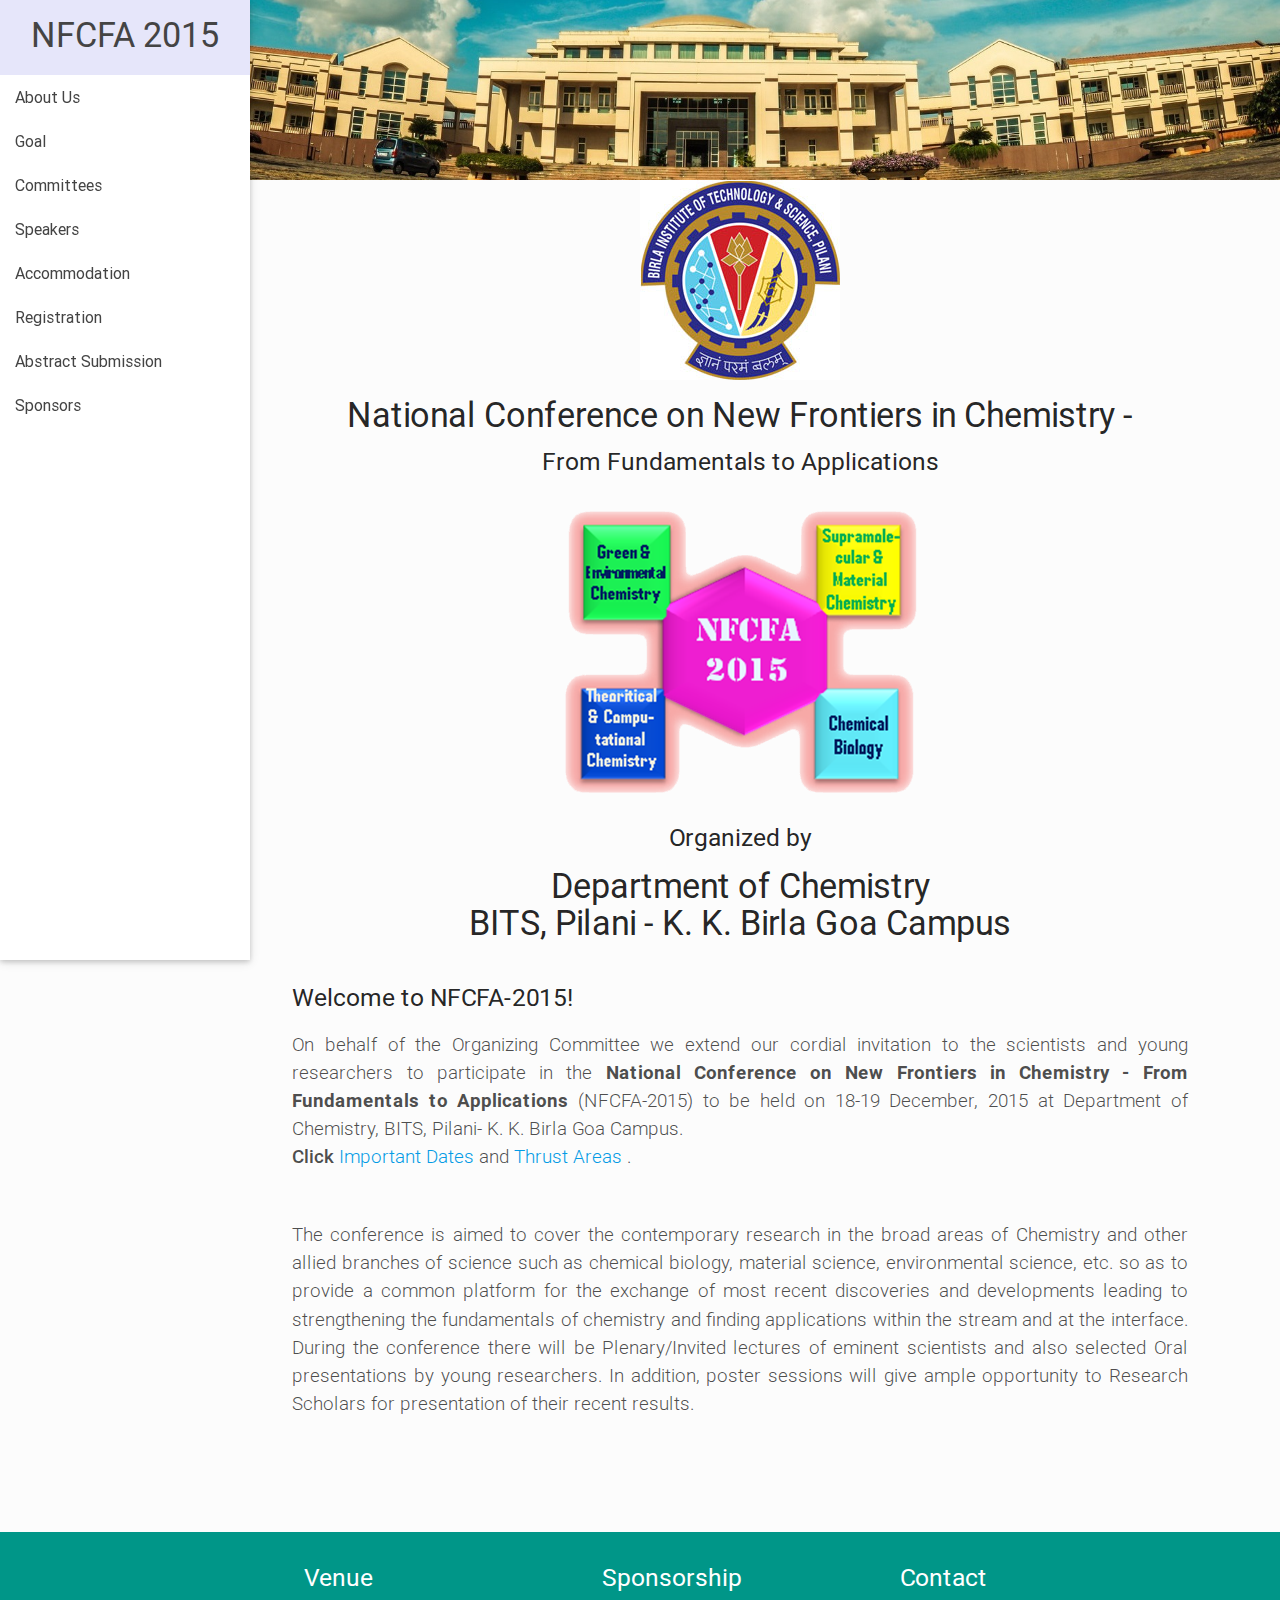
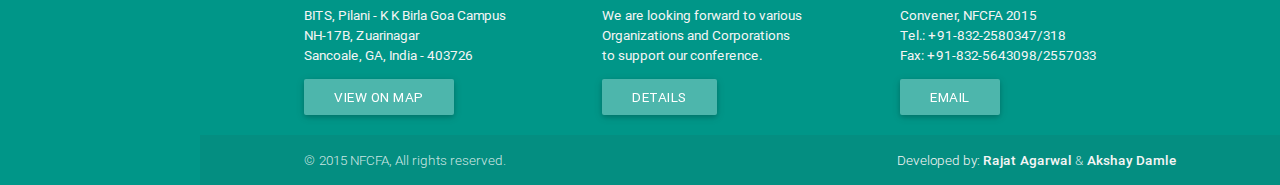
<file: index.html>
<html>
<head>
	<title>NFCFA 2015</title>
	<link type="text/css" rel="stylesheet" href="css/ghpages-materialize.css"  media="screen,projection"/>
	<meta name="viewport" content="width=device-width, initial-scale=1.0, maximum-scale=1.0, user-scalable=no"/>
	<link type="text/css" rel="stylesheet" href="css/style.css"/>
</head>

<body>
	<script type="text/javascript" src="js/jquery-2.1.1.min.js"></script>
	<script type="text/javascript" src="js/materialize.min.js"></script>
	<script type="text/javascript" src="code.js"></script>

<!-- 	<div class = "container"> -->

	<!-- <div class="slider fullscreen">
		
		<ul class="slides"> -->

			<!-- <li>
				<img src="assets/pic1s.jpg"> 
				<div class="caption center-align">
					<h4>National Conference on 	New Frontiers in Chemistry: <br>
					From Fundamentals to Applications</h4>
					<h5 class="light grey-text text-lighten-3">Department of Chemistry<br><br>BITS Pilani K K Birla Goa Campus</h5>
					<h5 class="light grey-text text-lighten-3">December 18-19, 2015</h5>
				</div>
			</li> -->
			<!-- <li> -->
				 <!-- random image -->
				<!-- <div class="caption center-align">
					<h4>National Conference on 	New Frontiers in Chemistry: <br>
					From Fundamentals to Applications</h4>
					<h5 class="light grey-text text-lighten-3">Department of Chemistry<br><br>BITS Pilani K K Birla Goa Campus</h5>
					<h5 class="light grey-text text-lighten-3">December 18-19, 2015</h5>
				</div> -->
			<!-- </li> -->
			<!-- <li>
				<img src="assets/panorama.jpg">
				<div class="caption center-align">
					<h4>National Conference on 	New Frontiers in Chemistry: <br>
					From Fundamentals to Applications</h4>
					<h5 class="light grey-text text-lighten-3">Department of Chemistry<br><br>BITS Pilani K K Birla Goa Campus</h5>
					<h5 class="light grey-text text-lighten-3">December 18-19, 2015</h5>
				</div>
			</li> -->
		<!-- </ul>
	</div> -->
	<div class="slider">
    <ul class="slides">
      <li>
        <img src="assets/index-panorama.jpg">
		<div class="caption"></div>
      </li>
    </ul>
	</div>

	<main>
		<div class="container">
		<div style="text-align: center">
		<img src="assets/bits-logo.jpg"  class="responsive-img"/>
		</div>
		<h4 style="text-align: center">National Conference on New Frontiers in Chemistry - </h4>
		 <h5 style="text-align: center">From Fundamentals to Applications <br></h5>
		 <div style="text-align: center">
		<img src="assets/NFCFA-logo.png" class="responsive-img" />
		</div>
		<h5 style="text-align: center">Organized by</h5>
		<h4 style="text-align: center">Department of Chemistry<br>BITS, Pilani - K. K. Birla Goa Campus</h4>


			<div class="row">
				<!-- <div class="col s12 m9" style="padding-right:2em"> -->
					<h5> <br>Welcome to NFCFA-2015!</h5>
					<p class="caption">
					On behalf of the Organizing Committee we extend our cordial invitation to the scientists and young researchers to participate in the <b>National Conference on New Frontiers in Chemistry - From Fundamentals to Applications</b> (NFCFA-2015) to be held on 18-19 December, 2015 at Department of Chemistry, BITS, Pilani- K. K. Birla Goa Campus. <br><strong>Click </strong> <a href="abstractSubmission.html#dates" target="_blank"> Important Dates </a> and <a href="goal.html#thrust" target="_blank">Thrust Areas </a>.
					</p>
				<!-- </div> -->
				<!-- <div class="col s12 m3">
					<img src="assets/NFCFA-logo.png" class="responsive-img" />
				</div> -->
			</div>
			<div class="row">
				<!-- <div class="col s12 m9" style="padding-right:2em" style="padding-right:2em"> -->
					<p class="caption">
					The conference is aimed to cover the contemporary research in the broad areas of Chemistry and other allied branches of science such as chemical 	biology, material science, environmental science, etc. so as to provide a common platform for the exchange of most recent discoveries and developments leading to strengthening the fundamentals of chemistry and finding applications within the stream and at the interface. During the conference there will be Plenary/Invited lectures of eminent scientists and also selected Oral presentations by young researchers. In addition, poster sessions will give ample opportunity to Research Scholars for presentation of their recent results.
					</p>
				<!-- </div> -->
				<!-- <div class="col s12 m3">
					<img src="assets/bits-logo.png" class="responsive-img" />
				</div> -->
			</div>
		</div>
	</main>
	<div class="container"><a href="#" data-activates="nav-mobile" class="button-collapse top-nav waves-effect waves-light circle"><i class="mdi-navigation-menu"></i></a></div>
	<ul id="nav-mobile" class="side-nav fixed">
		<div class="logo"><a id="logo-container" class="bold" href="#"><div class = "valign-wrapper"><h4 class = "valign" style="margin-left: auto; margin-right: auto;">NFCFA 2015</h4></div></a></div>
		<li><a class = "waves-effect waves-blue" href="about.html">About Us</a></li>
		<li><a class = "waves-effect waves-blue" href="goal.html">Goal</a></li>
		<li class="no-padding">
      		<ul class="collapsible collapsible-accordion">
				<li><a class="waves-effect waves-blue collapsible-header" style="margin-left: 0%; margin-right: 0%">Committees<i class="mdi-navigation-drop-down"></i></a>
          			<div class="collapsible-body">
            			<ul>
							<li><a class = "waves-effect waves-blue" href="committees.html">Advisory</a></li>
            				<li><a class = "waves-effect waves-blue" href="organizers.html">Organizers</a></li>
            			</ul>
          			</div>
				</li>
			</ul>
		</li>
		<li><a class = "waves-effect waves-blue" href="speakers.html">Speakers</a></li>
		<li><a class = "waves-effect waves-blue" href="accommodation.html">Accommodation</a></li>
		<li><a class = "waves-effect waves-blue" href="registration.html">Registration</a></li>
		<li><a class = "waves-effect waves-blue" href="abstractSubmission.html">Abstract Submission</a></li>
		<li><a class = "waves-effect waves-blue" href="sponsors.html">Sponsors</a></li>
		<!-- <li><a class = "waves-effect waves-blue" href="contact.html">Contact us</a></li> -->
	</ul>
	
	<br>
	<br>
	
	<footer class="page-footer teal">
		<div class="container">
			<div class="row">
				<div class="col l4 s12">
					<h5 class="white-text">Venue</h5>
					<p class="grey-text text-lighten-4">BITS, Pilani - K K Birla Goa Campus<br>NH-17B, Zuarinagar<br>Sancoale, GA, India - 403726</p>
					<a class="btn waves-effect waves-light teal lighten-2" target="_blank" href="https://www.google.com/maps/place/BITS+Pilani+K+K+Birla+Goa+Campus/@15.3835209,73.8407305,14z/data=!4m2!3m1!1s0x3bbfb8375851666d:0x4ad5683010110240">View on map</a>
				</div>
				<div class="col l4 s12">
				</div>
				<div class="col l4 s12">
					<h5 class="white-text">Sponsorship</h5>
					<p class="grey-text text-lighten-4">We are looking forward to various<br> Organizations and Corporations <br>to support our conference.</p>
					<a class="btn waves-effect waves-light teal lighten-2" target="_blank" href="assets/sponsorship plans.doc">Details</a>
				</div>
				<div class="col l4 s12">
					<h5 class="white-text">Contact</h5>
					<p class="grey-text text-lighten-4">Convener, NFCFA 2015 <br> 
					Tel.: +91-832-2580347/318 <br> 
					Fax: +91-832-5643098/2557033 
					</p>
					<a class="btn waves-effect waves-light teal lighten-2" target="_blank" href="mailto:nfcfa2015@gmail.com">Email</a>
				</div>
			</div>
		</div>
	</div>

		 
		<div class="footer-copyright">
			<div class="container">
				&copy; 2015 NFCFA, All rights reserved.
				<div class="right">
					<a class="grey-text text-lighten-4">Developed by: <a class="grey-text text-lighten-4" target = "_blank" href = "http://rajatagarwal.me"><strong>Rajat Agarwal</strong></a> & <a class="grey-text text-lighten-4" target = "_blank" href = "http://lnkd.in/btt2Vi2"><strong>Akshay Damle</strong></a></a>
				</div>
			</div>
		</div>
    </footer>

</body>
</html>
</file>
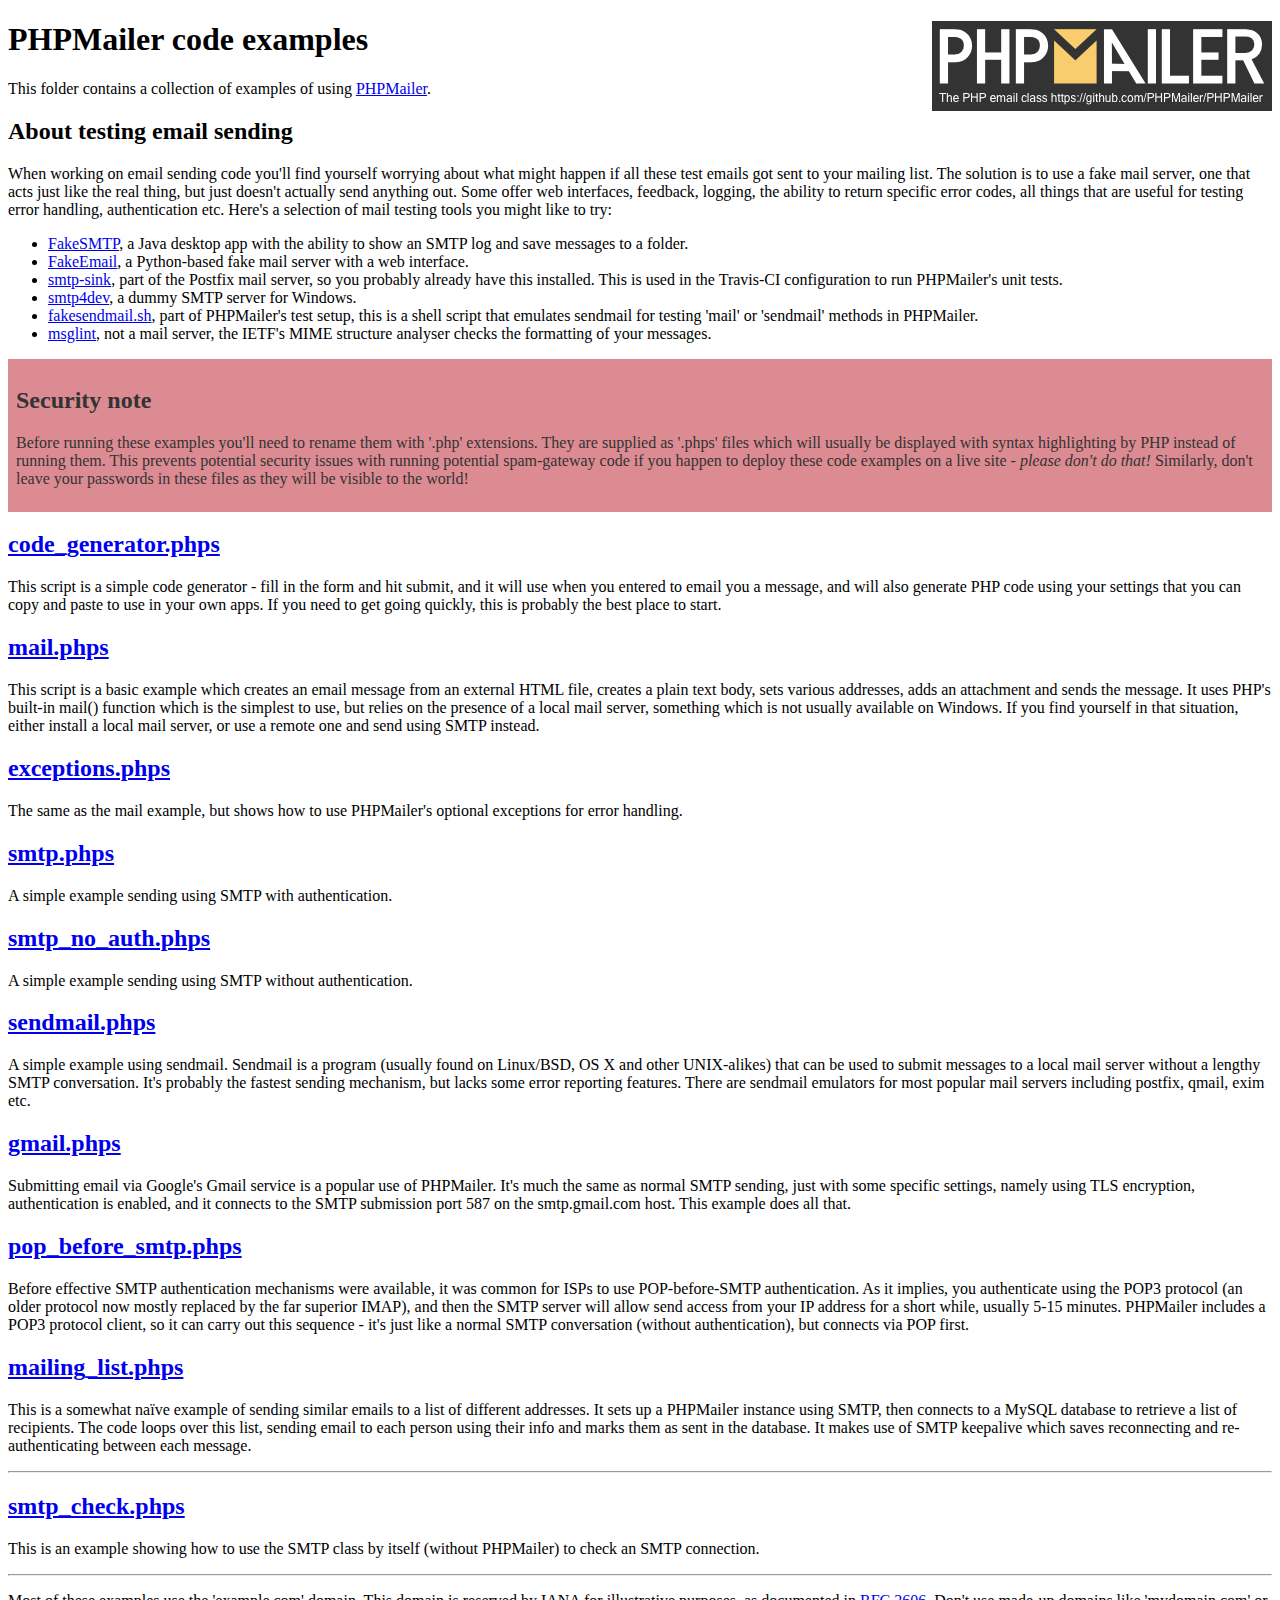
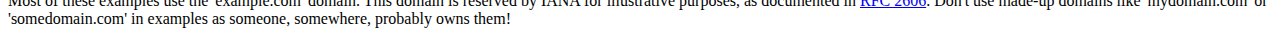
<file: PHPMailer-master/examples/index.html>
<!DOCTYPE html>
<html>
<head>
	<meta charset="UTF-8">
	<title>PHPMailer Examples</title>
</head>
<body>
<h1>PHPMailer code examples<a href="https://github.com/PHPMailer/PHPMailer"><img src="images/phpmailer.png" style="float:right; border:0;" alt="PHPMailer logo"></a></h1>
<p>This folder contains a collection of examples of using <a href="https://github.com/PHPMailer/PHPMailer">PHPMailer</a>.</p>
<h2>About testing email sending</h2>
<p>When working on email sending code you'll find yourself worrying about what might happen if all these test emails got sent to your mailing list. The solution is to use a fake mail server, one that acts just like the real thing, but just doesn't actually send anything out. Some offer web interfaces, feedback, logging, the ability to return specific error codes, all things that are useful for testing error handling, authentication etc. Here's a selection of mail testing tools you might like to try:</p>
<ul>
  <li><a href="https://github.com/Nilhcem/FakeSMTP">FakeSMTP</a>, a Java desktop app with the ability to show an SMTP log and save messages to a folder. </li>
  <li><a href="https://github.com/isotoma/FakeEmail">FakeEmail</a>, a Python-based fake mail server with a web interface.</li>
  <li><a href="http://www.postfix.org/smtp-sink.1.html">smtp-sink</a>, part of the Postfix mail server, so you probably already have this installed. This is used in the Travis-CI configuration to run PHPMailer's unit tests.</li>
  <li><a href="http://smtp4dev.codeplex.com">smtp4dev</a>, a dummy SMTP server for Windows.</li>
  <li><a href="https://github.com/PHPMailer/PHPMailer/blob/master/test/fakesendmail.sh">fakesendmail.sh</a>, part of PHPMailer's test setup, this is a shell script that emulates sendmail for testing 'mail' or 'sendmail' methods in PHPMailer.</li>
  <li><a href="http://tools.ietf.org/tools/msglint/">msglint</a>, not a mail server, the IETF's MIME structure analyser checks the formatting of your messages.</li>
</ul>
<div style="padding: 8px; color: #333333; background-color: #dc8b92">
<h2>Security note</h2>
<p>Before running these examples you'll need to rename them with '.php' extensions. They are supplied as '.phps' files which will usually be displayed with syntax highlighting by PHP instead of running them. This prevents potential security issues with running potential spam-gateway code if you happen to deploy these code examples on a live site - <em>please don't do that!</em> Similarly, don't leave your passwords in these files as they will be visible to the world!</p>
</div>
<h2><a href="code_generator.phps">code_generator.phps</a></h2>
<p>This script is a simple code generator - fill in the form and hit submit, and it will use when you entered to email you a message, and will also generate PHP code using your settings that you can copy and paste to use in your own apps. If you need to get going quickly, this is probably the best place to start.</p>
<h2><a href="mail.phps">mail.phps</a></h2>
<p>This script is a basic example which creates an email message from an external HTML file, creates a plain text body, sets various addresses, adds an attachment and sends the message. It uses PHP's built-in mail() function which is the simplest to use, but relies on the presence of a local mail server, something which is not usually available on Windows. If you find yourself in that situation, either install a local mail server, or use a remote one and send using SMTP instead.</p>
<h2><a href="exceptions.phps">exceptions.phps</a></h2>
<p>The same as the mail example, but shows how to use PHPMailer's optional exceptions for error handling.</p>
<h2><a href="smtp.phps">smtp.phps</a></h2>
<p>A simple example sending using SMTP with authentication.</p>
<h2><a href="smtp_no_auth.phps">smtp_no_auth.phps</a></h2>
<p>A simple example sending using SMTP without authentication.</p>
<h2><a href="sendmail.phps">sendmail.phps</a></h2>
<p>A simple example using sendmail. Sendmail is a program (usually found on Linux/BSD, OS X and other UNIX-alikes) that can be used to submit messages to a local mail server without a lengthy SMTP conversation. It's probably the fastest sending mechanism, but lacks some error reporting features. There are sendmail emulators for most popular mail servers including postfix, qmail, exim etc.</p>
<h2><a href="gmail.phps">gmail.phps</a></h2>
<p>Submitting email via Google's Gmail service is a popular use of PHPMailer. It's much the same as normal SMTP sending, just with some specific settings, namely using TLS encryption, authentication is enabled, and it connects to the SMTP submission port 587 on the smtp.gmail.com host. This example does all that.</p>
<h2><a href="pop_before_smtp.phps">pop_before_smtp.phps</a></h2>
<p>Before effective SMTP authentication mechanisms were available, it was common for ISPs to use POP-before-SMTP authentication. As it implies, you authenticate using the POP3 protocol (an older protocol now mostly replaced by the far superior IMAP), and then the SMTP server will allow send access from your IP address for a short while, usually 5-15 minutes. PHPMailer includes a POP3 protocol client, so it can carry out this sequence - it's just like a normal SMTP conversation (without authentication), but connects via POP first.</p>
<h2><a href="mailing_list.phps">mailing_list.phps</a></h2>
<p>This is a somewhat naïve example of sending similar emails to a list of different addresses. It sets up a PHPMailer instance using SMTP, then connects to a MySQL database to retrieve a list of recipients. The code loops over this list, sending email to each person using their info and marks them as sent in the database. It makes use of SMTP keepalive which saves reconnecting and re-authenticating between each message.</p>
<hr>
<h2><a href="smtp_check.phps">smtp_check.phps</a></h2>
<p>This is an example showing how to use the SMTP class by itself (without PHPMailer) to check an SMTP connection.</p>
<hr>
<p>Most of these examples use the 'example.com' domain. This domain is reserved by IANA for illustrative purposes, as documented in <a href="http://tools.ietf.org/html/rfc2606">RFC 2606</a>. Don't use made-up domains like 'mydomain.com' or 'somedomain.com' in examples as someone, somewhere, probably owns them!</p>
</body>
</html>
</file>
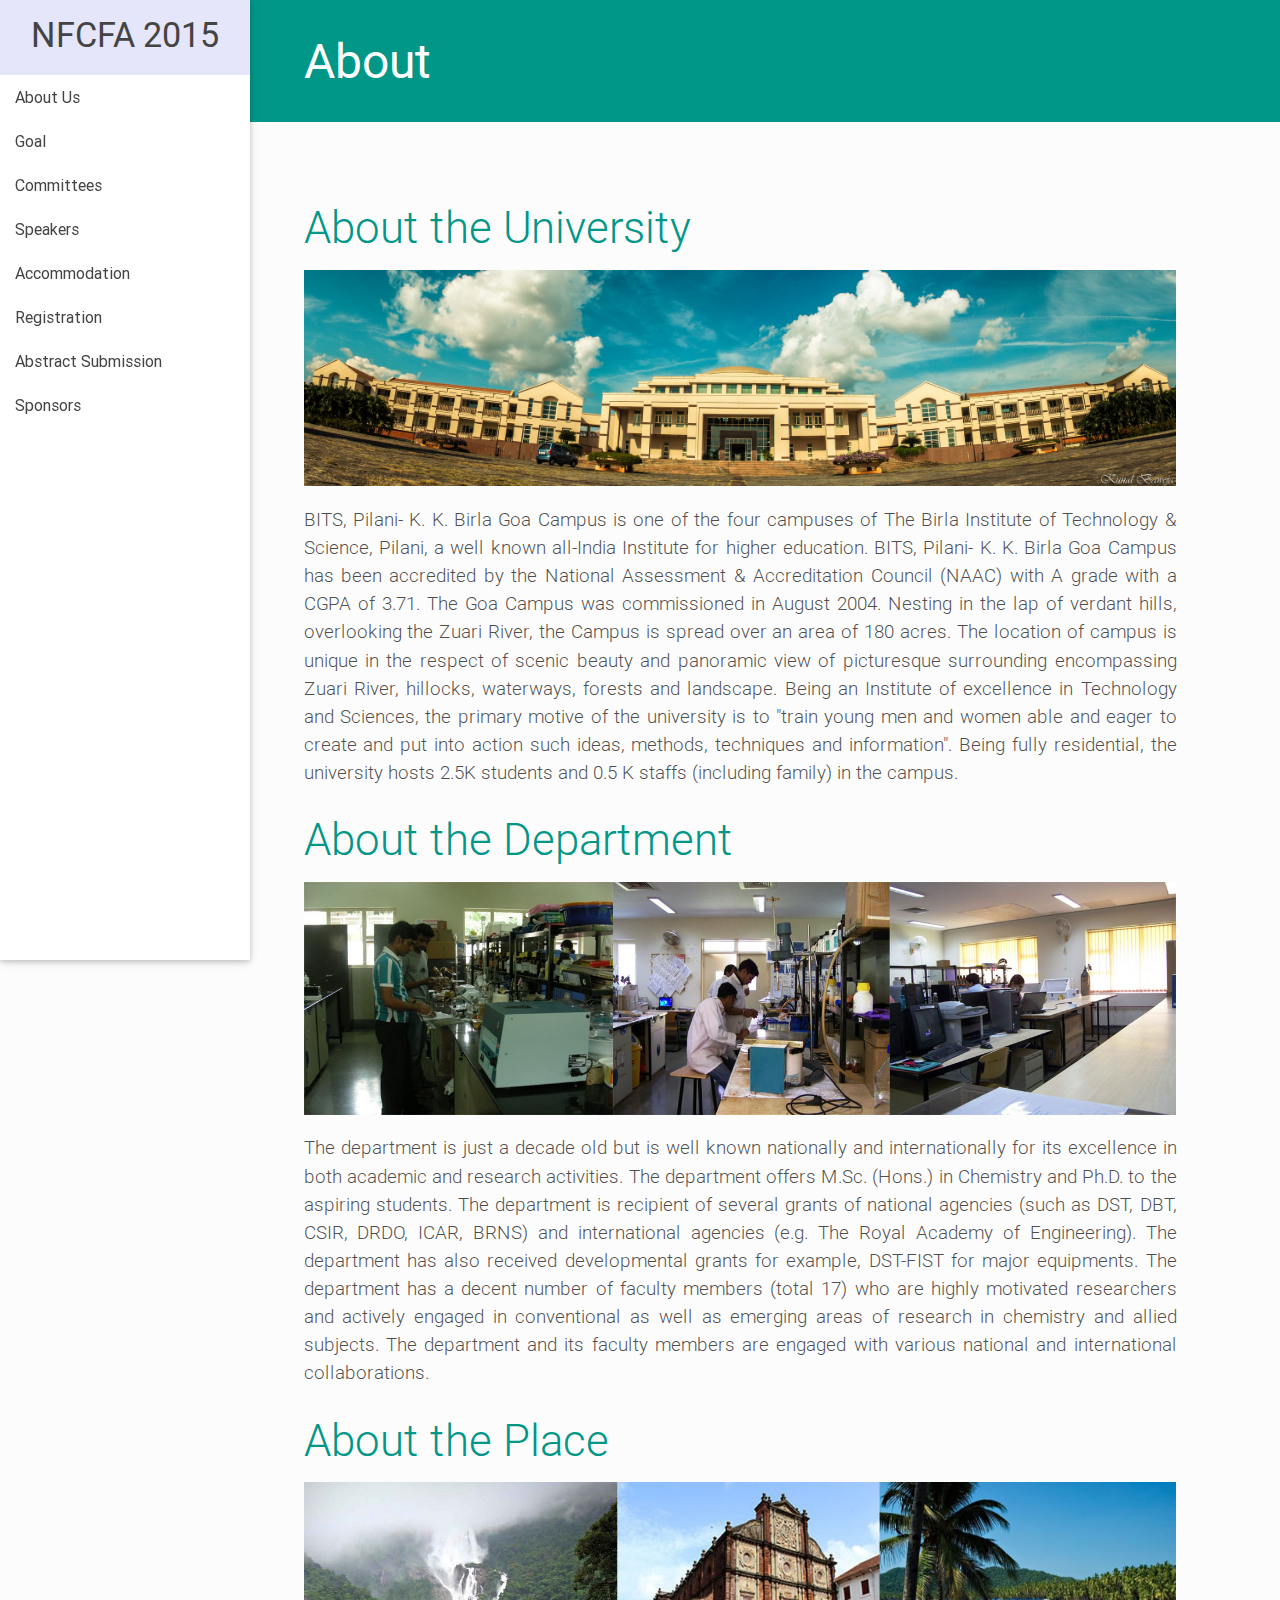
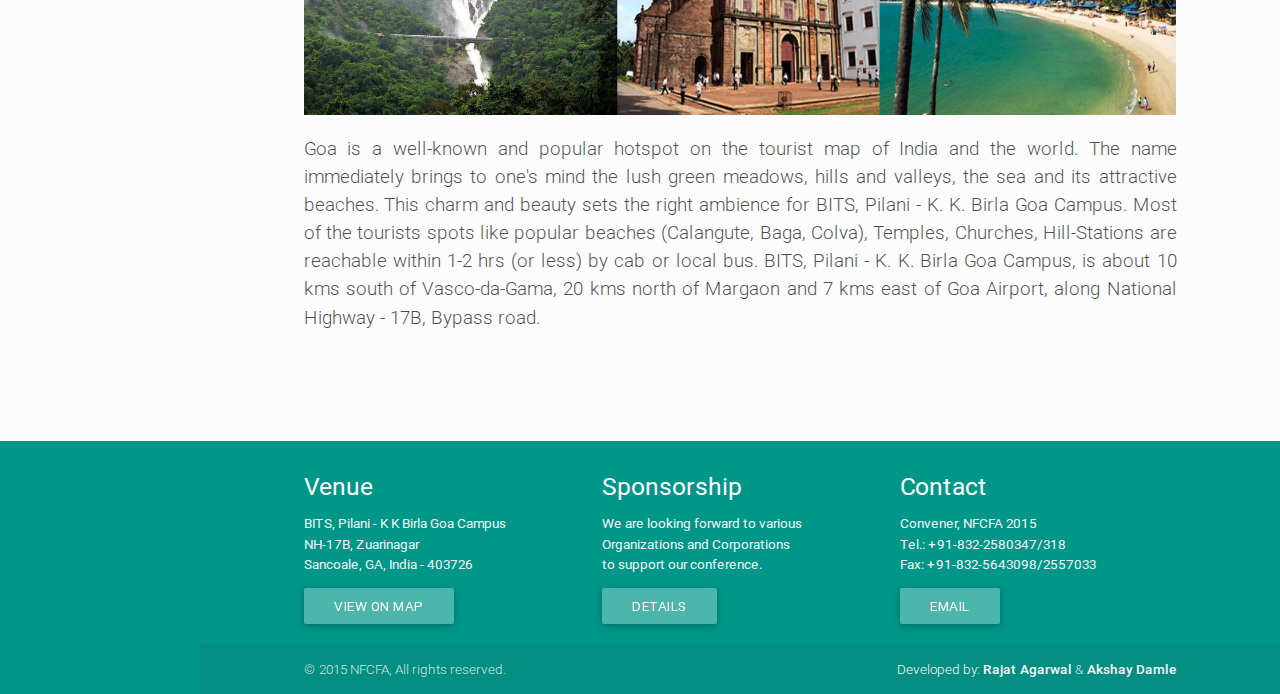
<file: about.html>
<html>
<head>
	<title>NFCFA 2015</title>
	<link type="text/css" rel="stylesheet" href="css/ghpages-materialize.css"  media="screen,projection"/>
	<meta name="viewport" content="width=device-width, initial-scale=1.0, maximum-scale=1.0, user-scalable=no"/>
	<link type="text/css" rel="stylesheet" href="css/style.css"/>
</head>

<body>
	<script type="text/javascript" src="js/jquery-2.1.1.min.js"></script>
	<script type="text/javascript" src="js/materialize.min.js"></script>
	<script type="text/javascript" src="code.js"></script>

	<header>
      <nav class="top-nav teal">
        <div class="container">
          <div class="lol nav-wrapper"><a class="page-title">About</a></div>
        </div>
      </nav>
	</header>
	
	<div class="container"><a href="#" data-activates="nav-mobile" class="button-collapse top-nav waves-effect waves-light circle"><i class="mdi-navigation-menu"></i></a></div>
	<ul id="nav-mobile" class="side-nav fixed">
		<div class="logo"><a id="logo-container" class="bold" href="index.html"><div class = "valign-wrapper"><h4 class = "valign" style="margin-left: auto; margin-right: auto;">NFCFA 2015</h4></div></a></div>
		<li><a class = "waves-effect waves-blue" href="about.html">About Us</a></li>
		<li><a class = "waves-effect waves-blue" href="goal.html">Goal</a></li>
		<li class="no-padding">
      		<ul class="collapsible collapsible-accordion">
				<li><a class="waves-effect waves-blue collapsible-header" style="margin-left: 0%; margin-right: 0%">Committees<i class="mdi-navigation-drop-down"></i></a>
          			<div class="collapsible-body">
            			<ul>
							<li><a class = "waves-effect waves-blue" href="committees.html">Advisory</a></li>
            				<li><a class = "waves-effect waves-blue" href="organizers.html">Organizers</a></li>
            			</ul>
          			</div>
				</li>
			</ul>
		</li>
		<li><a class = "waves-effect waves-blue" href="speakers.html">Speakers</a></li>
		<li><a class = "waves-effect waves-blue" href="accommodation.html">Accommodation</a></li>
		<li><a class = "waves-effect waves-blue" href="registration.html">Registration</a></li>
		<li><a class = "waves-effect waves-blue" href="abstractSubmission.html">Abstract Submission</a></li>
		<li><a class = "waves-effect waves-blue" href="sponsors.html">Sponsors</a></li>
		<!-- <li><a class = "waves-effect waves-blue" href="contact.html">Contact us</a></li> -->
	</ul>
	 
	<br>
	<br>
	
	<main>
		<div class="container">
			<div class="row">
				<div class="col s12">
					<div id="color-usage" class="section scrollspy">
						
						<h3 class="header teal-text">About the University</h3>
						
						<img class="responsive-img" src="assets/panorama_full.jpg">
						
						<p class="caption">
						BITS, Pilani- K. K. Birla Goa Campus is one of the four campuses of The Birla  Institute of Technology & Science, Pilani, a well known all-India Institute for higher  education. BITS, Pilani- K. K. Birla Goa Campus has been accredited by the National Assessment & Accreditation Council (NAAC) with A grade with a CGPA of  3.71. The Goa Campus was commissioned in August 2004. Nesting in the lap of verdant hills, overlooking the Zuari River, the Campus is spread over an area of 180 acres. The location of campus is unique in the respect of scenic beauty and  panoramic view of picturesque surrounding encompassing Zuari River, hillocks, waterways, forests and landscape. Being an Institute of excellence in Technology and Sciences, the primary motive of the university is to "train young men and women able and eager to create and put into action such ideas, methods, techniques and information". Being fully residential, the university hosts 2.5K students and 0.5 K staffs (including family) in the campus.
						</p>


						<h3 class="header teal-text">About the Department</h3>
						
						<img class="responsive-img" src="assets/test.jpg">
						
						<p class="caption">
						The department is just a decade old but is well known nationally and internationally for its excellence in both academic and research activities. The department offers  M.Sc. (Hons.) in Chemistry and Ph.D. to the aspiring students. The department is  recipient of several grants of national agencies (such as DST, DBT, CSIR, DRDO, ICAR, BRNS) and international agencies (e.g. The Royal Academy of Engineering). The department has also received developmental grants for example, DST-FIST for major equipments. The department has a decent number of faculty members (total 17) who are highly motivated researchers and actively engaged in conventional as well as emerging areas of research in chemistry and allied subjects. The department and its faculty members are engaged with various national and international collaborations. 
						</p>
												
						<h3 class="header teal-text">About the Place</h3>
						
						<img class="responsive-img" src="assets/goa.jpg">
						
						<p class="caption">
						Goa is a well-known and popular hotspot on the tourist map of India and the world. The name immediately brings to one's mind the lush green meadows, hills and valleys, the sea and its attractive beaches. This charm and beauty sets the right ambience for BITS, Pilani - K. K. Birla Goa Campus. Most of the tourists spots like popular beaches (Calangute, Baga, Colva), Temples, Churches, Hill-Stations are  reachable within 1-2 hrs (or less) by cab or local bus. BITS, Pilani - K. K. Birla Goa Campus, is about 10 kms south of Vasco-da-Gama, 20 kms north of Margaon and 7 kms east of Goa Airport, along National Highway - 17B, Bypass road.
						</p>

						<br>
						<br>

					</div>
				</div>
			</div>
		</div>
	</main>
	
	<footer class="page-footer teal">
		<div class="container">
			<div class="row">
				<div class="col l4 s12">
					<h5 class="white-text">Venue</h5>
					<p class="grey-text text-lighten-4">BITS, Pilani - K K Birla Goa Campus<br>NH-17B, Zuarinagar<br>Sancoale, GA, India - 403726</p>
					<a class="btn waves-effect waves-light teal lighten-2" target="_blank" href="https://www.google.com/maps/place/BITS+Pilani+K+K+Birla+Goa+Campus/@15.3835209,73.8407305,14z/data=!4m2!3m1!1s0x3bbfb8375851666d:0x4ad5683010110240">View on map</a>
				</div>
				<div class="col l4 s12">
				</div>
				<div class="col l4 s12">
					<h5 class="white-text">Sponsorship</h5>
					<p class="grey-text text-lighten-4">We are looking forward to various<br> Organizations and Corporations <br>to support our conference.</p>
					<a class="btn waves-effect waves-light teal lighten-2" target="_blank" href="assets/sponsorship plans.doc">Details</a>
				</div>
				<div class="col l4 s12">
					<h5 class="white-text">Contact</h5>
					<p class="grey-text text-lighten-4">Convener, NFCFA 2015 <br> 
					Tel.: +91-832-2580347/318 <br> 
					Fax: +91-832-5643098/2557033 
					</p>
					<a class="btn waves-effect waves-light teal lighten-2" target="_blank" href="mailto:nfcfa2015@gmail.com">Email</a>
				</div>
			</div>
		</div>
	</div>

		 
		<div class="footer-copyright">
			<div class="container">
				&copy; 2015 NFCFA, All rights reserved.
				<div class="right">
					<a class="grey-text text-lighten-4">Developed by: <a class="grey-text text-lighten-4" target = "_blank" href = "http://rajatagarwal.me"><strong>Rajat Agarwal</strong></a> & <a class="grey-text text-lighten-4" target = "_blank" href = "http://lnkd.in/btt2Vi2"><strong>Akshay Damle</strong></a></a>
				</div>
			</div>
		</div>
    </footer>
</body>
</html>
</file>
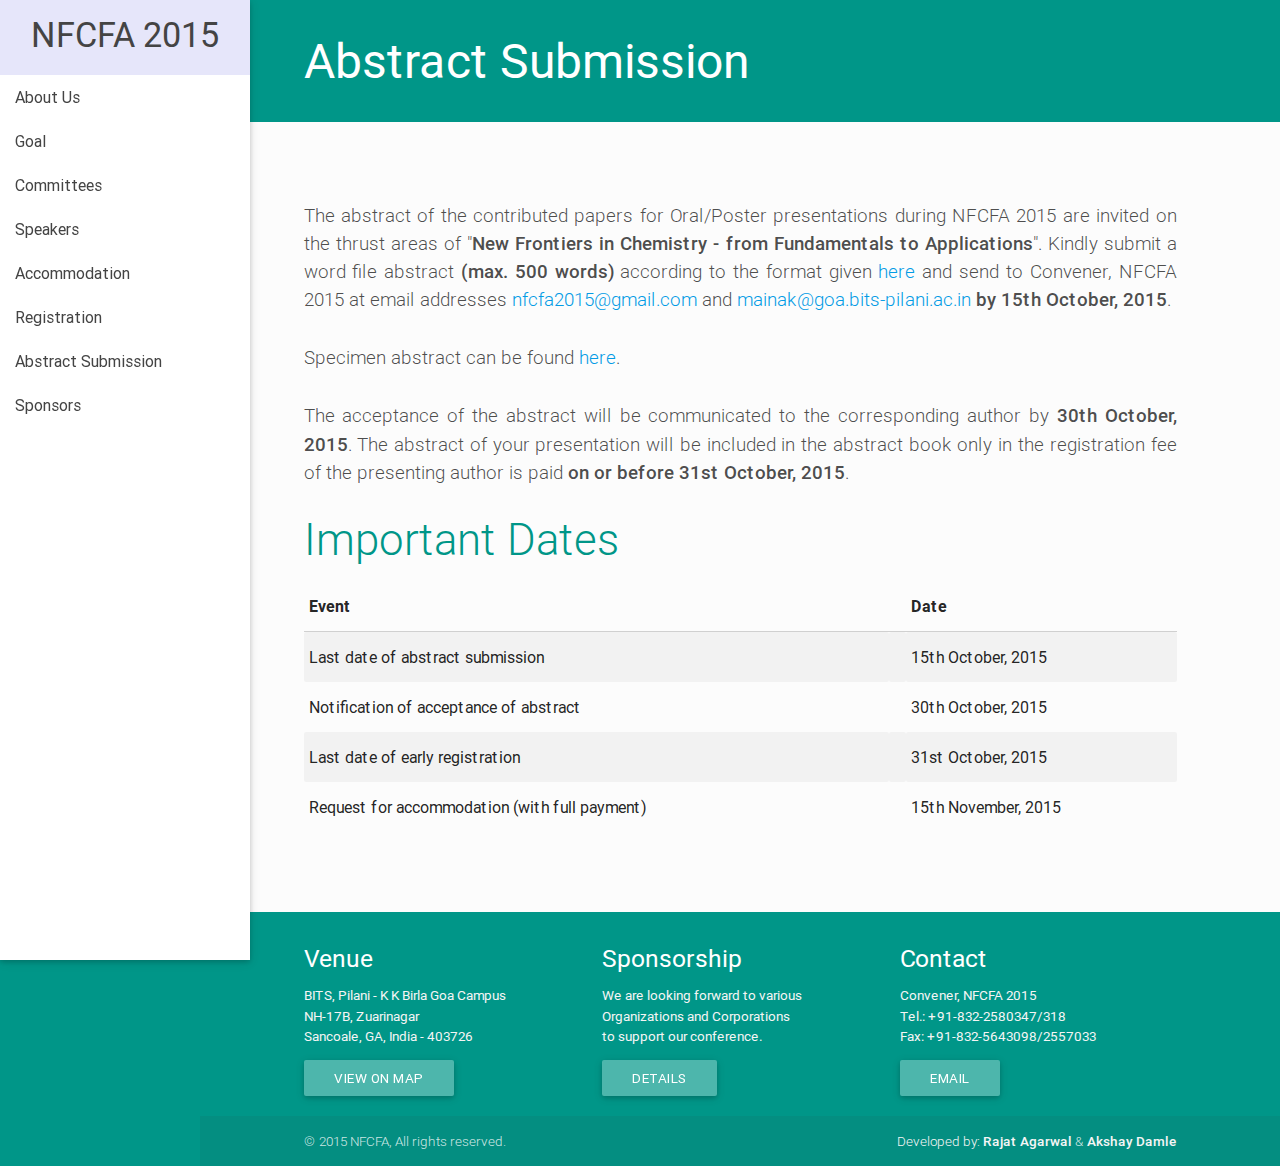
<file: abstractSubmission.html>
<html>
<head>
	<title>NFCFA 2015</title>
	<link type="text/css" rel="stylesheet" href="css/ghpages-materialize.css"  media="screen,projection"/>
	<meta name="viewport" content="width=device-width, initial-scale=1.0, maximum-scale=1.0, user-scalable=no"/>
	<link type="text/css" rel="stylesheet" href="css/style.css"/>
</head>

<body>
	<script type="text/javascript" src="js/jquery-2.1.1.min.js"></script>
	<script type="text/javascript" src="js/materialize.min.js"></script>
	<script type="text/javascript" src="code.js"></script>

	<header>
      <nav class="top-nav teal">
        <div class="container">
          <div class="lol nav-wrapper"><a class="page-title">Abstract Submission</a></div>
        </div>
      </nav>
	</header>
	
	<div class="container"><a href="#" data-activates="nav-mobile" class="button-collapse top-nav waves-effect waves-light circle"><i class="mdi-navigation-menu"></i></a></div>
	<ul id="nav-mobile" class="side-nav fixed">
		<div class="logo"><a id="logo-container" class="bold" href="index.html"><div class = "valign-wrapper"><h4 class = "valign" style="margin-left: auto; margin-right: auto;">NFCFA 2015</h4></div></a></div>
		<li><a class = "waves-effect waves-blue" href="about.html">About Us</a></li>
		<li><a class = "waves-effect waves-blue" href="goal.html">Goal</a></li>
		<li class="no-padding">
      		<ul class="collapsible collapsible-accordion">
				<li><a class="waves-effect waves-blue collapsible-header" style="margin-left: 0%; margin-right: 0%">Committees<i class="mdi-navigation-drop-down"></i></a>
          			<div class="collapsible-body">
            			<ul>
							<li><a class = "waves-effect waves-blue" href="committees.html">Advisory</a></li>
            				<li><a class = "waves-effect waves-blue" href="organizers.html">Organizers</a></li>
            			</ul>
          			</div>
				</li>
			</ul>
		</li>
		<li><a class = "waves-effect waves-blue" href="speakers.html">Speakers</a></li>
		<li><a class = "waves-effect waves-blue" href="accommodation.html">Accommodation</a></li>
		<li><a class = "waves-effect waves-blue" href="registration.html">Registration</a></li>
		<li><a class = "waves-effect waves-blue" href="#">Abstract Submission</a></li>
		<li><a class = "waves-effect waves-blue" href="sponsors.html">Sponsors</a></li>
		<!-- <li><a class = "waves-effect waves-blue" href="contact.html">Contact us</a></li> -->
	</ul>
	
	<br>
	<br>

	<main>
		<div class="container">
			<div class="row">
				<div class="col s12">
					<div id="color-usage" class="section scrollspy">
						<p class="caption">
						The abstract of the contributed papers for Oral/Poster presentations during NFCFA 2015 are invited on the thrust  areas of "<strong>New Frontiers in Chemistry - from Fundamentals to Applications</strong>". Kindly submit a word file abstract <strong>(max.  500 words)</strong> according to the format given <a href = "assets/Format for Abstract.doc" target = "_blank">here</a> and send to Convener, NFCFA 2015 at email addresses <a href = "mailto:nfcfa2015@gmail.com">nfcfa2015@gmail.com</a> and <a href = "mailto:mainak@goa.bits-pilani.ac.in">mainak@goa.bits-pilani.ac.in</a> <strong>by 15th October, 2015</strong>.</p>

						<p class="caption">

						Specimen abstract can be found <a href = "assets/Specimen Abstract_NFCFA 2015.doc" target = "_blank">here</a>.	
						</p>
						
						<p class="caption">
						The acceptance of the abstract will be communicated to the corresponding author by <strong>30th October, 2015</strong>. The abstract of your presentation will be included in the abstract book only in the registration fee of the presenting author is paid <strong>on or before 31st October, 2015</strong>.
						</p>
						
						<h3 class="header teal-text">Important Dates</h3>
						<div id="dates">
						<table class = "striped">
							<thead>
								<tr>
									<th data-field="id">Event</th>
									<th data-field="id"></th>
									<th data-field="price">Date</th>
								</tr>
							</thead>

							<tbody>	
								<tr>
									<td>Last date of abstract submission</td>
									<td></td>
									<td>15th  October, 2015</td>
								</tr>
								
								<tr>
									<td>Notification of acceptance of abstract</td>
									<td></td>
									<td>30th October, 2015</td>
								</tr>

								<tr>
									<td>Last date of early registration</td>
									<td></td>
									<td>31st October, 2015</td>
								</tr>

								<tr>
									<td>Request for accommodation (with full payment)</td>
									<td></td>
									<td>15th November, 2015</td>
								</tr>
							</tbody>
						</table>
						</div>
						<br>
						<br>

					</div>
				</div>
			</div>
		</div>
	</main>
	
	<footer class="page-footer teal">
		<div class="container">
			<div class="row">
				<div class="col l4 s12">
					<h5 class="white-text">Venue</h5>
					<p class="grey-text text-lighten-4">BITS, Pilani - K K Birla Goa Campus<br>NH-17B, Zuarinagar<br>Sancoale, GA, India - 403726</p>
					<a class="btn waves-effect waves-light teal lighten-2" target="_blank" href="https://www.google.com/maps/place/BITS+Pilani+K+K+Birla+Goa+Campus/@15.3835209,73.8407305,14z/data=!4m2!3m1!1s0x3bbfb8375851666d:0x4ad5683010110240">View on map</a>
				</div>
				<div class="col l4 s12">
				</div>
				<div class="col l4 s12">
					<h5 class="white-text">Sponsorship</h5>
					<p class="grey-text text-lighten-4">We are looking forward to various<br> Organizations and Corporations <br>to support our conference.</p>
					<a class="btn waves-effect waves-light teal lighten-2" target="_blank" href="assets/sponsorship plans.doc">Details</a>
				</div>
				<div class="col l4 s12">
					<h5 class="white-text">Contact</h5>
					<p class="grey-text text-lighten-4">Convener, NFCFA 2015 <br> 
					Tel.: +91-832-2580347/318 <br> 
					Fax: +91-832-5643098/2557033 
					</p>
					<a class="btn waves-effect waves-light teal lighten-2" target="_blank" href="mailto:nfcfa2015@gmail.com">Email</a>
				</div>
			</div>
		</div>
	</div>

		 
		<div class="footer-copyright">
			<div class="container">
				&copy; 2015 NFCFA, All rights reserved.
				<div class="right">
					<a class="grey-text text-lighten-4">Developed by: <a class="grey-text text-lighten-4" target = "_blank" href = "http://rajatagarwal.me"><strong>Rajat Agarwal</strong></a> & <a class="grey-text text-lighten-4" target = "_blank" href = "http://lnkd.in/btt2Vi2"><strong>Akshay Damle</strong></a></a>
				</div>
			</div>
		</div>
    </footer>
</body>
</html>
</body>
</html>
</file>
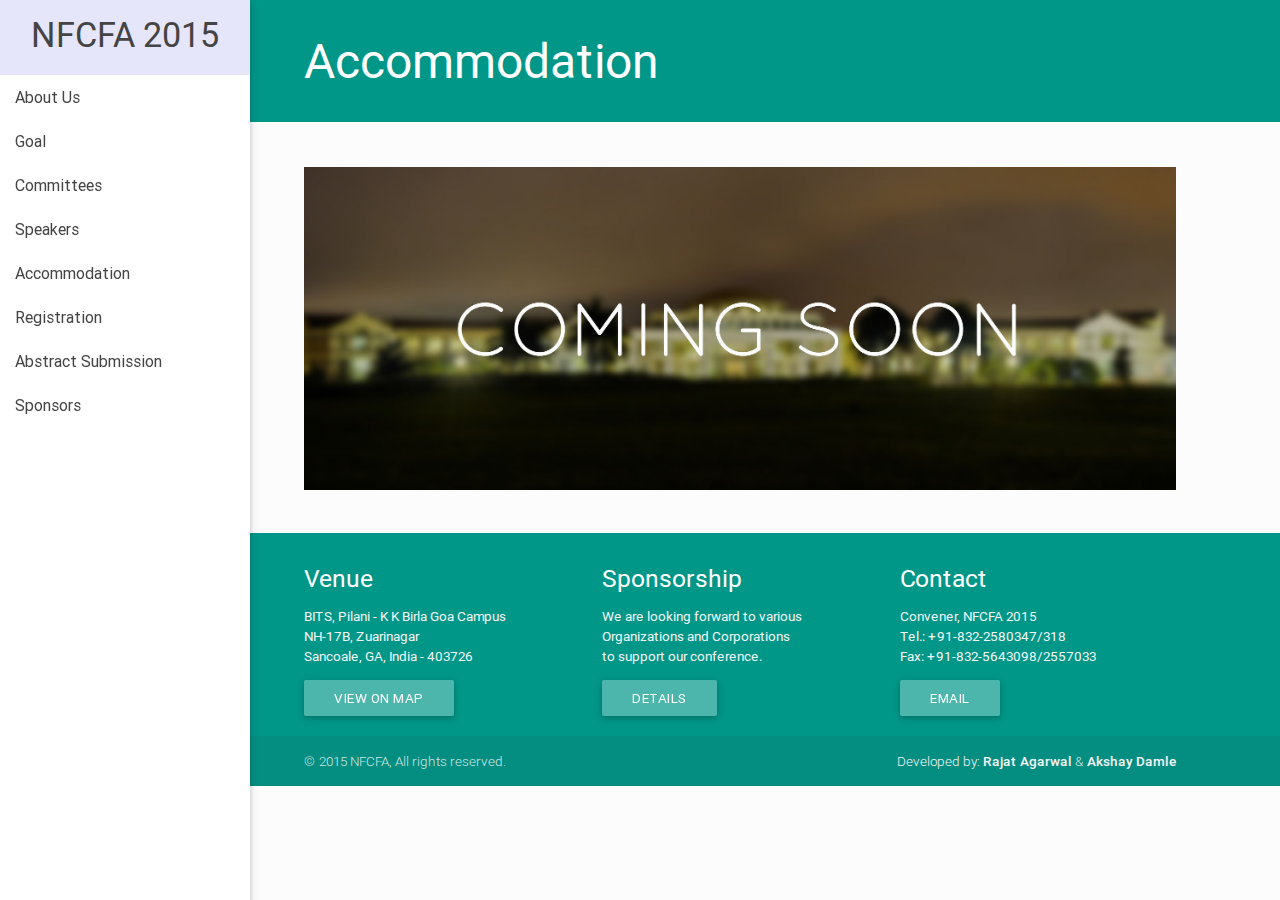
<file: accommodation.html>
<html>
<head>
	<title>NFCFA 2015</title>
	<link type="text/css" rel="stylesheet" href="css/ghpages-materialize.css"  media="screen,projection"/>
	<meta name="viewport" content="width=device-width, initial-scale=1.0, maximum-scale=1.0, user-scalable=no"/>
	<link type="text/css" rel="stylesheet" href="css/style.css"/>
</head>

<body>
	<script type="text/javascript" src="js/jquery-2.1.1.min.js"></script>
	<script type="text/javascript" src="js/materialize.min.js"></script>
	<script type="text/javascript" src="code.js"></script>

	<header>
      <nav class="top-nav teal">
        <div class="container">
          <div class="lol nav-wrapper"><a class="page-title">Accommodation</a></div>
        </div>
      </nav>
	</header>
	
	<div class="container"><a href="#" data-activates="nav-mobile" class="button-collapse top-nav waves-effect waves-light circle"><i class="mdi-navigation-menu"></i></a></div>
	<ul id="nav-mobile" class="side-nav fixed">
		<div class="logo"><a id="logo-container" class="bold" href="index.html"><div class = "valign-wrapper"><h4 class = "valign" style="margin-left: auto; margin-right: auto;">NFCFA 2015</h4></div></a></div>
		<li><a class = "waves-effect waves-blue" href="about.html">About Us</a></li>
		<li><a class = "waves-effect waves-blue" href="goal.html">Goal</a></li>
		<li class="no-padding">
      		<ul class="collapsible collapsible-accordion">
				<li><a class="waves-effect waves-blue collapsible-header" style="margin-left: 0%; margin-right: 0%">Committees<i class="mdi-navigation-drop-down"></i></a>
          			<div class="collapsible-body">
            			<ul>
							<li><a class = "waves-effect waves-blue" href="committees.html">Advisory</a></li>
            				<li><a class = "waves-effect waves-blue" href="organizers.html">Organizers</a></li>
            			</ul>
          			</div>
				</li>
			</ul>
		</li>
		<li><a class = "waves-effect waves-blue" href="speakers.html">Speakers</a></li>
		<li><a class = "waves-effect waves-blue" href="#">Accommodation</a></li>
		<li><a class = "waves-effect waves-blue" href="registration.html">Registration</a></li>
		<li><a class = "waves-effect waves-blue" href="abstractSubmission.html">Abstract Submission</a></li>
		<li><a class = "waves-effect waves-blue" href="sponsors.html">Sponsors</a></li>
		<!-- <li><a class = "waves-effect waves-blue" href="contact.html">Contact us</a></li> -->
	</ul>
	
	<br>
	<br>
	
	<main>
		<div class="container">
			<img src = "assets/comingsoon.jpg" class = "responsive-img"/>
		</div>
		<br>
	</main>
	
	<footer class="page-footer teal">
		<div class="container">
			<div class="row">
				<div class="col l4 s12">
					<h5 class="white-text">Venue</h5>
					<p class="grey-text text-lighten-4">BITS, Pilani - K K Birla Goa Campus<br>NH-17B, Zuarinagar<br>Sancoale, GA, India - 403726</p>
					<a class="btn waves-effect waves-light teal lighten-2" target="_blank" href="https://www.google.com/maps/place/BITS+Pilani+K+K+Birla+Goa+Campus/@15.3835209,73.8407305,14z/data=!4m2!3m1!1s0x3bbfb8375851666d:0x4ad5683010110240">View on map</a>
				</div>
				<div class="col l4 s12">
				</div>
				<div class="col l4 s12">
					<h5 class="white-text">Sponsorship</h5>
					<p class="grey-text text-lighten-4">We are looking forward to various<br> Organizations and Corporations <br>to support our conference.</p>
					<a class="btn waves-effect waves-light teal lighten-2" target="_blank" href="assets/sponsorship plans.doc">Details</a>
				</div>
				<div class="col l4 s12">
					<h5 class="white-text">Contact</h5>
					<p class="grey-text text-lighten-4">Convener, NFCFA 2015 <br> 
					Tel.: +91-832-2580347/318 <br> 
					Fax: +91-832-5643098/2557033 
					</p>
					<a class="btn waves-effect waves-light teal lighten-2" target="_blank" href="mailto:nfcfa2015@gmail.com">Email</a>
				</div>
			</div>
		</div>
	</div>

		 
		<div class="footer-copyright">
			<div class="container">
				&copy; 2015 NFCFA, All rights reserved.
				<div class="right">
					<a class="grey-text text-lighten-4">Developed by: <a class="grey-text text-lighten-4" target = "_blank" href = "http://rajatagarwal.me"><strong>Rajat Agarwal</strong></a> & <a class="grey-text text-lighten-4" target = "_blank" href = "http://lnkd.in/btt2Vi2"><strong>Akshay Damle</strong></a></a>
				</div>
			</div>
		</div>
    </footer>
</body>
</html>
</body>
</html>
</file>
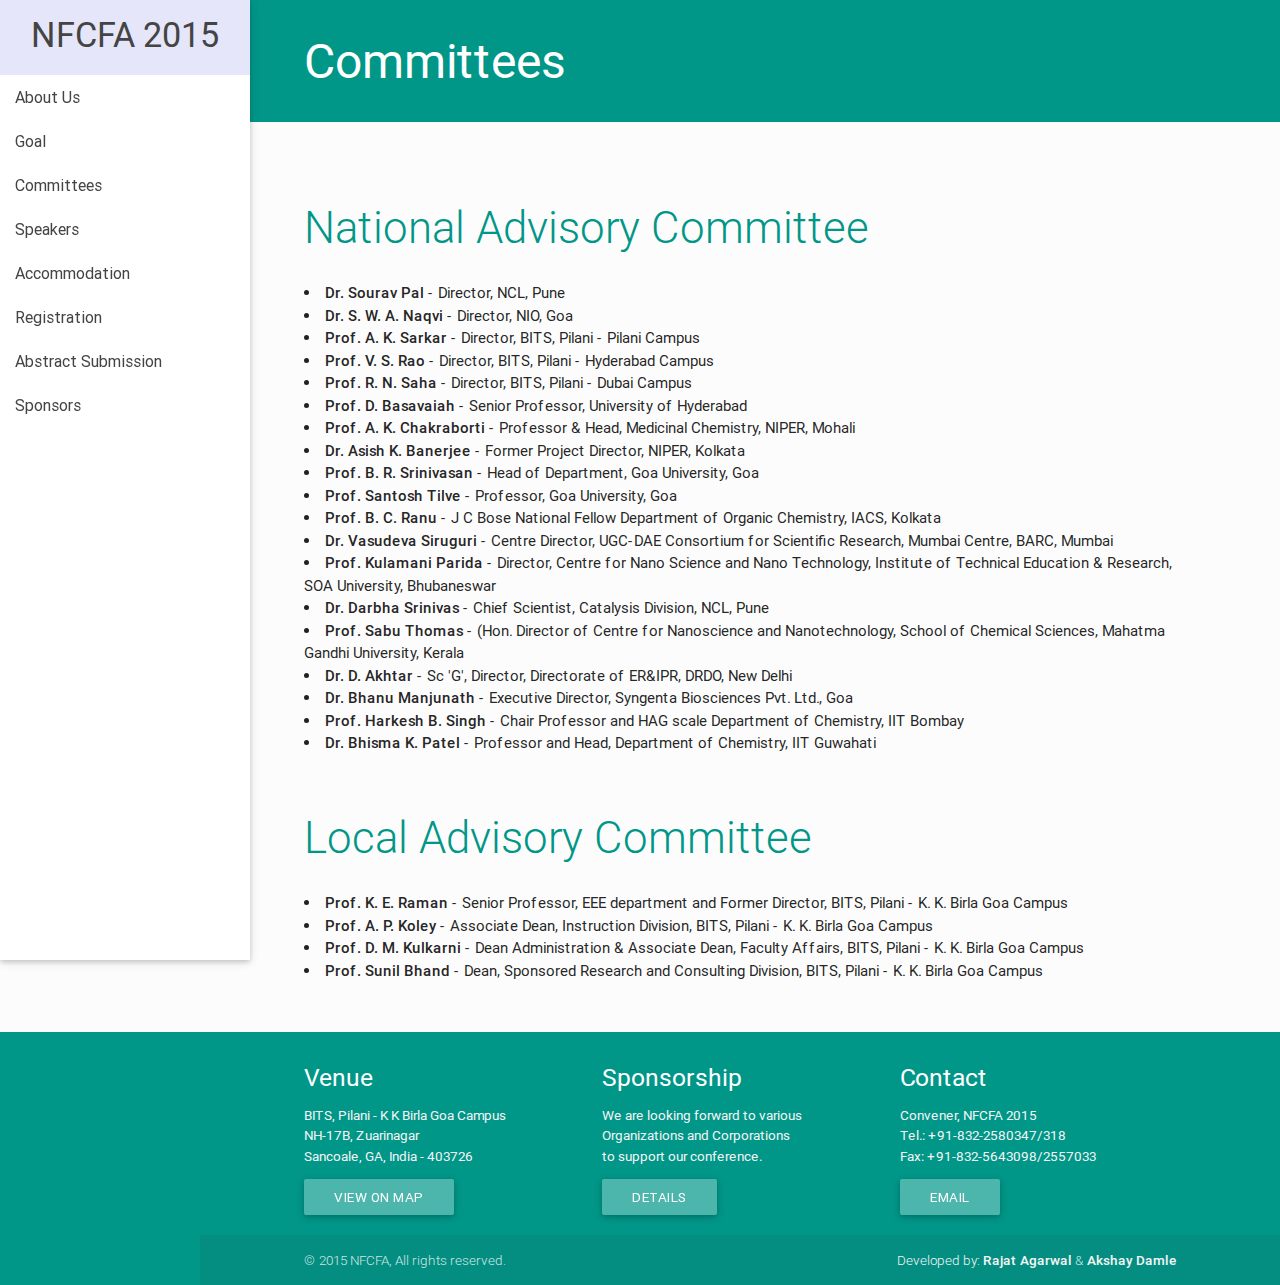
<file: committees.html>
<html>
<head>
	<title>NFCFA 2015</title>
	<link type="text/css" rel="stylesheet" href="css/ghpages-materialize.css"  media="screen,projection"/>
	<meta name="viewport" content="width=device-width, initial-scale=1.0, maximum-scale=1.0, user-scalable=no"/>
	<link type="text/css" rel="stylesheet" href="css/style.css"/>
</head>

<body>
	<script type="text/javascript" src="js/jquery-2.1.1.min.js"></script>
	<script type="text/javascript" src="js/materialize.min.js"></script>
	<script type="text/javascript" src="code.js"></script>

	<header>
      <nav class="top-nav teal">
        <div class="container">
          <div class="lol nav-wrapper"><a class="page-title">Committees</a></div>
        </div>
      </nav>
	</header>
		
	<div class="container"><a href="#" data-activates="nav-mobile" class="button-collapse top-nav waves-effect waves-light circle"><i class="mdi-navigation-menu"></i></a></div>
	<ul id="nav-mobile" class="side-nav fixed">
		<div class="logo"><a id="logo-container" class="bold" href="index.html"><div class = "valign-wrapper"><h4 class = "valign lulz" style="margin-left: auto; margin-right: auto;">NFCFA 2015</h4></div></a></div>
		<li><a class = "waves-effect waves-blue" href="about.html">About Us</a></li>
		<li><a class = "waves-effect waves-blue" href="goal.html">Goal</a></li>
		<li class="no-padding">
      		<ul class="collapsible collapsible-accordion">
				<li><a class="waves-effect waves-blue collapsible-header" style="margin-left: 0%; margin-right: 0%">Committees<i class="mdi-navigation-drop-down"></i></a>
          			<div class="collapsible-body">
            			<ul>
							<li><a class = "waves-effect waves-blue" href="committees.html">Advisory</a></li>
            				<li><a class = "waves-effect waves-blue" href="organizers.html">Organizers</a></li>
            			</ul>
          			</div>
				</li>
			</ul>
		</li>
		<li><a class = "waves-effect waves-blue" href="speakers.html">Speakers</a></li>
		<li><a class = "waves-effect waves-blue" href="accommodation.html">Accommodation</a></li>
		<li><a class = "waves-effect waves-blue" href="registration.html">Registration</a></li>
		<li><a class = "waves-effect waves-blue" href="abstractSubmission.html">Abstract Submission</a></li>
		<li><a class = "waves-effect waves-blue" href="sponsors.html">Sponsors</a></li>
		<!-- <li><a class = "waves-effect waves-blue" href="contact.html">Contact us</a></li> -->
	</ul>
	
	<br>
	<br>

	<main>
		<div class="container">
			<div class="row">
				<div class="col s12">
					<div id="color-usage" class="section scrollspy">
											
						<h3 class="header teal-text">National Advisory Committee</h3>
						<p class="caption">			
							<li> <strong>Dr. Sourav Pal</strong> - Director, NCL, Pune	</li>
							<li> <strong>Dr. S. W. A. Naqvi</strong> - Director, NIO, Goa	</li>
							<li> <strong>Prof. A. K. Sarkar</strong> - Director, BITS, Pilani - Pilani Campus </li>
							<li> <strong>Prof. V. S. Rao</strong> - Director, BITS, Pilani - Hyderabad Campus	</li>
							<li> <strong>Prof. R. N. Saha</strong> - Director, BITS, Pilani - Dubai Campus	</li>
							<li> <strong>Prof. D. Basavaiah</strong> - Senior Professor, University of Hyderabad	</li>
							<li> <strong>Prof. A. K. Chakraborti</strong> - Professor & Head, Medicinal Chemistry, NIPER, Mohali 	</li>
							<li> <strong>Dr. Asish K. Banerjee</strong> - Former Project Director, NIPER, Kolkata	</li>
							<li> <strong>Prof. B. R. Srinivasan</strong> - Head of Department, Goa University, Goa	</li>
							<li> <strong>Prof. Santosh Tilve</strong> - Professor, Goa University, Goa 	</li>	
							<li> <strong>Prof. B. C. Ranu</strong> - J C Bose National Fellow Department of Organic Chemistry, IACS, Kolkata	</li>
							<li> <strong>Dr. Vasudeva Siruguri</strong> - Centre Director, UGC-DAE Consortium for Scientific Research, Mumbai Centre, BARC, Mumbai	</li>
							<li> <strong>Prof. Kulamani Parida</strong> - Director, Centre for Nano Science and Nano Technology, Institute of Technical Education & Research, SOA University, Bhubaneswar	</li>
							<li> <strong>Dr. Darbha Srinivas</strong> - Chief Scientist, Catalysis Division, NCL, Pune	</li>
							<li> <strong>Prof. Sabu Thomas</strong> - (Hon. Director of Centre for Nanoscience and Nanotechnology, School of Chemical Sciences, Mahatma Gandhi University, Kerala 	</li>
							<li> <strong>Dr. D. Akhtar</strong> - Sc 'G', Director, Directorate of ER&IPR, DRDO, New Delhi	</li>
							<li> <strong>Dr. Bhanu Manjunath</strong> - Executive Director, Syngenta Biosciences Pvt. Ltd., Goa	</li>
							<li> <strong>Prof. Harkesh B. Singh</strong> - Chair Professor and HAG scale Department of Chemistry, IIT Bombay	</li>
							<li> <strong>Dr. Bhisma K. Patel </strong> - Professor and Head, Department of Chemistry, IIT Guwahati	</li>


						</p>
						<br>
						<h3 class="header teal-text">Local Advisory Committee</h3>
						<p class="caption">			
							<li> <strong>Prof. K. E. Raman</strong> - Senior Professor, EEE department and Former Director, BITS, Pilani - K. K. Birla Goa Campus	</li>
							<li> <strong>Prof. A. P. Koley</strong> - Associate Dean, Instruction Division, BITS, Pilani - K. K. Birla Goa Campus	</li>
							<li> <strong>Prof.  D. M. Kulkarni</strong> - Dean Administration & Associate Dean, Faculty Affairs, BITS, Pilani - K. K. Birla Goa Campus  </li>
							
							<li> <strong>Prof. Sunil Bhand</strong> - Dean, Sponsored Research and Consulting Division, BITS, Pilani - K. K. Birla Goa Campus	</li>
						</p>

					</div>
				</div>
			</div>
		</div>
	</main>
	
	<footer class="page-footer teal">
		<div class="container">
			<div class="row">
				<div class="col l4 s12">
					<h5 class="white-text">Venue</h5>
					<p class="grey-text text-lighten-4">BITS, Pilani - K K Birla Goa Campus<br>NH-17B, Zuarinagar<br>Sancoale, GA, India - 403726</p>
					<a class="btn waves-effect waves-light teal lighten-2" target="_blank" href="https://www.google.com/maps/place/BITS+Pilani+K+K+Birla+Goa+Campus/@15.3835209,73.8407305,14z/data=!4m2!3m1!1s0x3bbfb8375851666d:0x4ad5683010110240">View on map</a>
				</div>
				<div class="col l4 s12">
				</div>
				<div class="col l4 s12">
					<h5 class="white-text">Sponsorship</h5>
					<p class="grey-text text-lighten-4">We are looking forward to various<br> Organizations and Corporations <br>to support our conference.</p>
					<a class="btn waves-effect waves-light teal lighten-2" target="_blank" href="assets/sponsorship plans.doc">Details</a>
				</div>
				<div class="col l4 s12">
					<h5 class="white-text">Contact</h5>
					<p class="grey-text text-lighten-4">Convener, NFCFA 2015 <br> 
					Tel.: +91-832-2580347/318 <br> 
					Fax: +91-832-5643098/2557033  
					</p>
					<a class="btn waves-effect waves-light teal lighten-2" target="_blank" href="mailto:nfcfa2015@gmail.com">Email</a>
				</div>
			</div>
		</div>
	</div>

		 
		<div class="footer-copyright">
			<div class="container">
				&copy; 2015 NFCFA, All rights reserved.
				<div class="right">
					<a class="grey-text text-lighten-4">Developed by: <a class="grey-text text-lighten-4" target = "_blank" href = "http://rajatagarwal.me"><strong>Rajat Agarwal</strong></a> & <a class="grey-text text-lighten-4" target = "_blank" href = "http://lnkd.in/btt2Vi2"><strong>Akshay Damle</strong></a></a>
				</div>
			</div>
		</div>
    </footer>
</body>
</html>
</body>
</html>
</file>
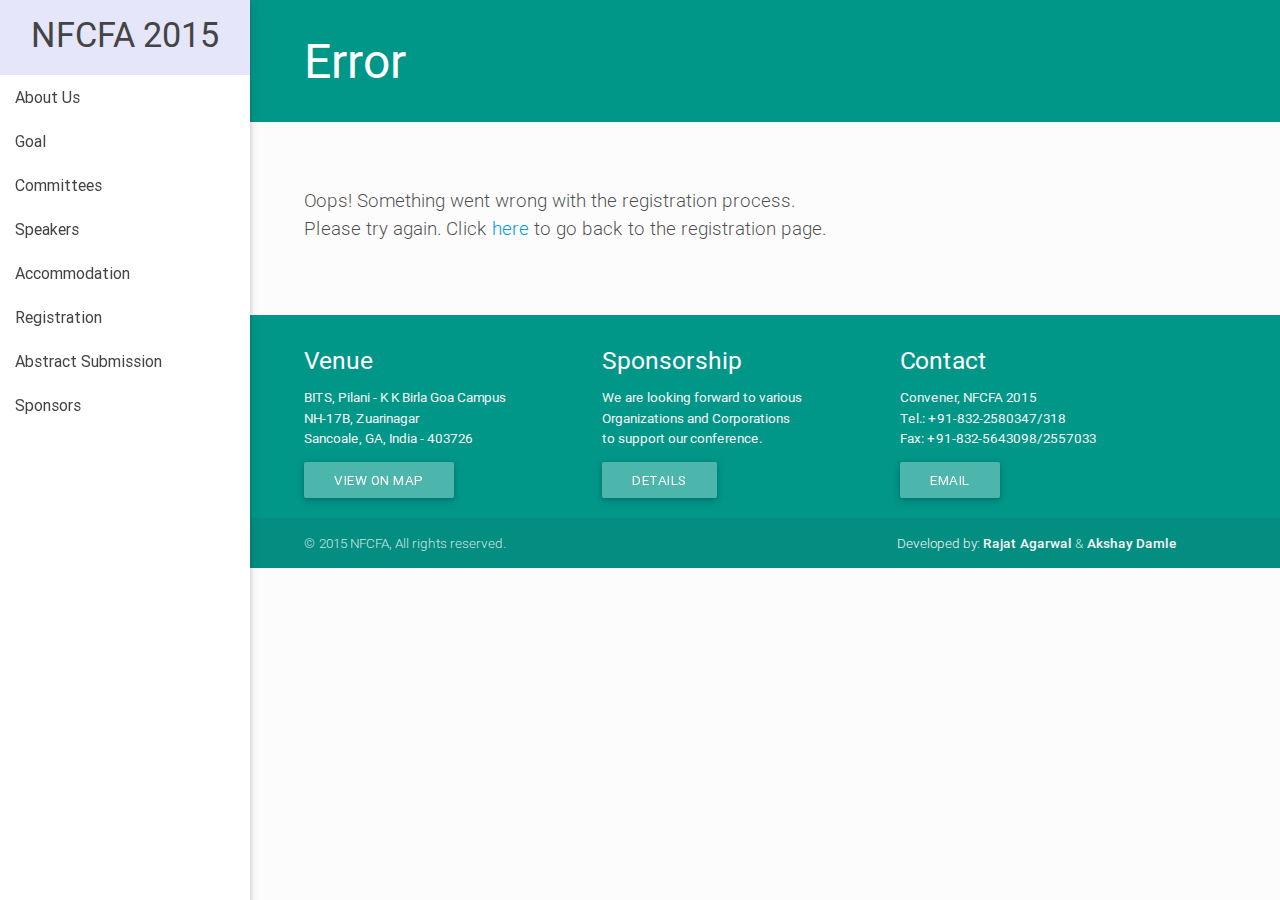
<file: fail.html>
<html>
<head>
	<title>NFCFA 2015</title>
	<link type="text/css" rel="stylesheet" href="css/ghpages-materialize.css"  media="screen,projection"/>
	<meta name="viewport" content="width=device-width, initial-scale=1.0, maximum-scale=1.0, user-scalable=no"/>
	<link type="text/css" rel="stylesheet" href="css/style.css"/>
</head>

<body>
	<script type="text/javascript" src="js/jquery-2.1.1.min.js"></script>
	<script type="text/javascript" src="js/materialize.min.js"></script>
	<script type="text/javascript" src="code.js"></script>

	<header>
      <nav class="top-nav teal">
        <div class="container">
          <div class="lol nav-wrapper"><a class="page-title">Error</a></div>
        </div>
      </nav>
	</header>
	
	<div class="container"><a href="#" data-activates="nav-mobile" class="button-collapse top-nav waves-effect waves-light circle"><i class="mdi-navigation-menu"></i></a></div>
	<ul id="nav-mobile" class="side-nav fixed">
		<div class="logo"><a id="logo-container" class="bold" href="index.html"><div class = "valign-wrapper"><h4 class = "valign" style="margin-left: auto; margin-right: auto;">NFCFA 2015</h4></div></a></div>
		<li><a class = "waves-effect waves-blue" href="about.html">About Us</a></li>
		<li><a class = "waves-effect waves-blue" href="goal.html">Goal</a></li>
		<li class="no-padding">
      		<ul class="collapsible collapsible-accordion">
				<li><a class="waves-effect waves-blue collapsible-header" style="margin-left: 0%; margin-right: 0%">Committees<i class="mdi-navigation-drop-down"></i></a>
          			<div class="collapsible-body">
            			<ul>
							<li><a class = "waves-effect waves-blue" href="committees.html">Advisory</a></li>
            				<li><a class = "waves-effect waves-blue" href="organizers.html">Organizers</a></li>
            			</ul>
          			</div>
				</li>
			</ul>
		</li>
		<li><a class = "waves-effect waves-blue" href="speakers.html">Speakers</a></li>
		<li><a class = "waves-effect waves-blue" href="accommodation.html">Accommodation</a></li>
		<li><a class = "waves-effect waves-blue" href="registration.html">Registration</a></li>
		<li><a class = "waves-effect waves-blue" href="abstractSubmission.html">Abstract Submission</a></li>
		<li><a class = "waves-effect waves-blue" href="sponsors.html">Sponsors</a></li>
		<!-- <li><a class = "waves-effect waves-blue" href="contact.html">Contact us</a></li> -->
	</ul>
	
	<br>
	<br>

	<main>
		<div class="container">
			<p class="caption">
			Oops! Something went wrong with the registration process.<br>
			Please try again. Click <a href="registration.html">here</a> to go back to the registration page.
			</p>
		</div>
		<br>
	</main>
	
	<footer class="page-footer teal">
		<div class="container">
			<div class="row">
				<div class="col l4 s12">
					<h5 class="white-text">Venue</h5>
					<p class="grey-text text-lighten-4">BITS, Pilani - K K Birla Goa Campus<br>NH-17B, Zuarinagar<br>Sancoale, GA, India - 403726</p>
					<a class="btn waves-effect waves-light teal lighten-2" target="_blank" href="https://www.google.com/maps/place/BITS+Pilani+K+K+Birla+Goa+Campus/@15.3835209,73.8407305,14z/data=!4m2!3m1!1s0x3bbfb8375851666d:0x4ad5683010110240">View on map</a>
				</div>
				<div class="col l4 s12">
				</div>
				<div class="col l4 s12">
					<h5 class="white-text">Sponsorship</h5>
					<p class="grey-text text-lighten-4">We are looking forward to various<br> Organizations and Corporations <br>to support our conference.</p>
					<a class="btn waves-effect waves-light teal lighten-2" target="_blank" href="assets/sponsorship plans.doc">Details</a>
				</div>
				<div class="col l4 s12">
					<h5 class="white-text">Contact</h5>
					<p class="grey-text text-lighten-4">Convener, NFCFA 2015 <br> 
					Tel.: +91-832-2580347/318 <br> 
					Fax: +91-832-5643098/2557033 
					</p>
					<a class="btn waves-effect waves-light teal lighten-2" target="_blank" href="mailto:nfcfa2015@gmail.com">Email</a>
				</div>
			</div>
		</div>
	</div>

		 
		<div class="footer-copyright">
			<div class="container">
				&copy; 2015 NFCFA, All rights reserved.
				<div class="right">
					<a class="grey-text text-lighten-4">Developed by: <a class="grey-text text-lighten-4" target = "_blank" href = "http://rajatagarwal.me"><strong>Rajat Agarwal</strong></a> & <a class="grey-text text-lighten-4" target = "_blank" href = "http://lnkd.in/btt2Vi2"><strong>Akshay Damle</strong></a></a>
				</div>
			</div>
		</div>
    </footer>
</body>
</html>
</body>
</html>
</file>
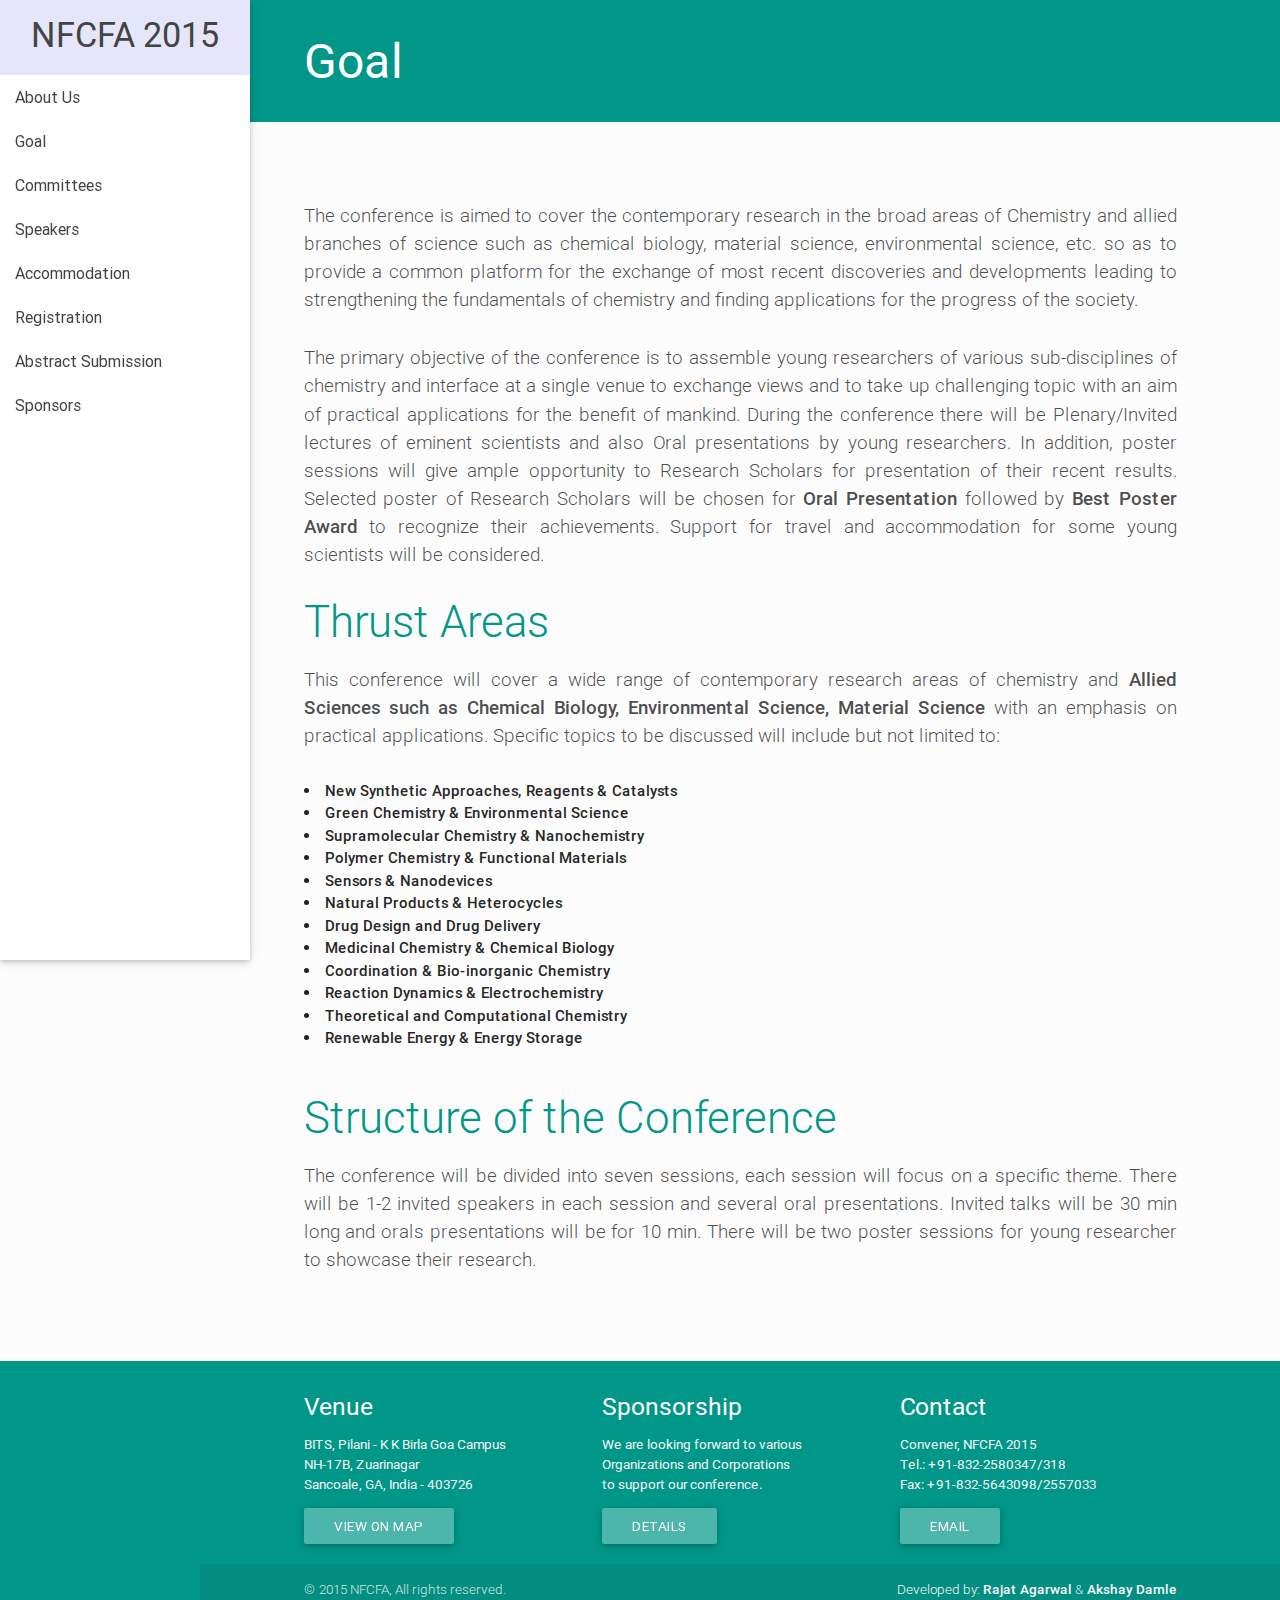
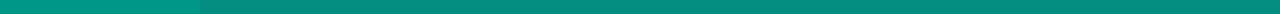
<file: goal.html>
<html>
<head>
	<title>NFCFA 2015</title>
	<link type="text/css" rel="stylesheet" href="css/ghpages-materialize.css"  media="screen,projection"/>
	<meta name="viewport" content="width=device-width, initial-scale=1.0, maximum-scale=1.0, user-scalable=no"/>
	<link type="text/css" rel="stylesheet" href="css/style.css"/>
</head>

<body>
	<script type="text/javascript" src="js/jquery-2.1.1.min.js"></script>
	<script type="text/javascript" src="js/materialize.min.js"></script>
	<script type="text/javascript" src="code.js"></script>

	<header>
      <nav class="top-nav teal">
        <div class="container">
          <div class="lol nav-wrapper"><a class="page-title">Goal</a></div>
        </div>
      </nav>
	</header>
		
	<div class="container"><a href="#" data-activates="nav-mobile" class="button-collapse top-nav waves-effect waves-light circle"><i class="mdi-navigation-menu"></i></a></div>
	<ul id="nav-mobile" class="side-nav fixed">
		<div class="logo"><a id="logo-container" class="bold" href="index.html"><div class = "valign-wrapper"><h4 class = "valign lulz" style="margin-left: auto; margin-right: auto;">NFCFA 2015</h4></div></a></div>
		<li><a class = "waves-effect waves-blue" href="about.html">About Us</a></li>
		<li><a class = "waves-effect waves-blue" href="#">Goal</a></li>
		<li class="no-padding">
      		<ul class="collapsible collapsible-accordion">
				<li><a class="waves-effect waves-blue collapsible-header" style="margin-left: 0%; margin-right: 0%">Committees<i class="mdi-navigation-drop-down"></i></a>
          			<div class="collapsible-body">
            			<ul>
							<li><a class = "waves-effect waves-blue" href="committees.html">Advisory</a></li>
            				<li><a class = "waves-effect waves-blue" href="organizers.html">Organizers</a></li>
            			</ul>
          			</div>
				</li>
			</ul>
		</li>
		<li><a class = "waves-effect waves-blue" href="speakers.html">Speakers</a></li>
		<li><a class = "waves-effect waves-blue" href="accommodation.html">Accommodation</a></li>
		<li><a class = "waves-effect waves-blue" href="registration.html">Registration</a></li>
		<li><a class = "waves-effect waves-blue" href="abstractSubmission.html">Abstract Submission</a></li>
		<li><a class = "waves-effect waves-blue" href="sponsors.html">Sponsors</a></li>
		<!-- <li><a class = "waves-effect waves-blue" href="contact.html">Contact us</a></li> -->
	</ul>
	
	<br>
	<br>

	<main>
		<div class="container">
			<div class="row">
				<div class="col s12">
					<div id="color-usage" class="section scrollspy">
						<p class="caption">
						The conference is aimed to cover the contemporary research in the broad areas of Chemistry and allied branches of science such as chemical biology, material science, environmental science, etc. so as to provide a common platform for the exchange of most recent discoveries and developments leading to strengthening the fundamentals of chemistry and finding applications for the progress of the society.
						</p>
						<p class="caption">The primary objective of the conference is to assemble young researchers of various sub-disciplines of chemistry and interface at a single venue to exchange views and to take up challenging topic with an aim of practical applications for the benefit of mankind. During the conference there will be Plenary/Invited lectures of eminent scientists and also Oral presentations by young researchers. In addition, poster sessions will give ample opportunity to Research Scholars for presentation of their recent results. Selected poster of Research Scholars will be chosen for <strong>Oral Presentation</strong> followed by <strong>Best Poster Award</strong> to recognize their achievements. Support for travel and accommodation for some young scientists will be considered.
						</p>
						<div id="thrust">
						<h3 class="header teal-text">Thrust Areas</h3>
						
						<p class="caption">
						This conference will cover a wide range of contemporary  research areas of chemistry and <strong>Allied Sciences such as Chemical Biology, Environmental Science, Material Science</strong> with an emphasis on practical applications. Specific topics to be discussed will include but not limited to:
						</p>
						
						<strong>
							<li> New Synthetic Approaches, Reagents & Catalysts</li>
							<li> Green Chemistry & Environmental Science</li>
							<li> Supramolecular Chemistry & Nanochemistry</li>
							<li> Polymer Chemistry & Functional Materials</li>
							<li> Sensors & Nanodevices</li> 
							<li> Natural Products & Heterocycles</li>
							<li> Drug Design and Drug Delivery</li>
							<li> Medicinal Chemistry & Chemical Biology</li>
							<li> Coordination & Bio-inorganic Chemistry</li>
							<li> Reaction Dynamics & Electrochemistry</li>
							<li> Theoretical and Computational Chemistry</li>
							<li> Renewable Energy & Energy Storage</li>
						</strong>
						<br>
						</div>
						<h3 class="header teal-text">Structure of the Conference</h3>
						<p class="caption">
						The conference will be divided into seven sessions, each session will focus on a specific theme. There will  be 1-2 invited speakers in each session and several oral  presentations.  Invited talks will be 30 min long and orals  presentations will be for 10 min. There will be two poster  sessions for  young researcher to showcase their research.
						</p>
						<br>

					</div>
				</div>
			</div>
		</div>
	</main>
	
	<footer class="page-footer teal">
		<div class="container">
			<div class="row">
				<div class="col l4 s12">
					<h5 class="white-text">Venue</h5>
					<p class="grey-text text-lighten-4">BITS, Pilani - K K Birla Goa Campus<br>NH-17B, Zuarinagar<br>Sancoale, GA, India - 403726</p>
					<a class="btn waves-effect waves-light teal lighten-2" target="_blank" href="https://www.google.com/maps/place/BITS+Pilani+K+K+Birla+Goa+Campus/@15.3835209,73.8407305,14z/data=!4m2!3m1!1s0x3bbfb8375851666d:0x4ad5683010110240">View on map</a>
				</div>
				<div class="col l4 s12">
				</div>
				<div class="col l4 s12">
					<h5 class="white-text">Sponsorship</h5>
					<p class="grey-text text-lighten-4">We are looking forward to various<br> Organizations and Corporations <br>to support our conference.</p>
					<a class="btn waves-effect waves-light teal lighten-2" target="_blank" href="assets/sponsorship plans.doc">Details</a>
				</div>
				<div class="col l4 s12">
					<h5 class="white-text">Contact</h5>
					<p class="grey-text text-lighten-4">Convener, NFCFA 2015 <br> 
					Tel.: +91-832-2580347/318 <br> 
					Fax: +91-832-5643098/2557033  
					</p>
					<a class="btn waves-effect waves-light teal lighten-2" target="_blank" href="mailto:nfcfa2015@gmail.com">Email</a>
				</div>
			</div>
		</div>
	</div>

		 
		<div class="footer-copyright">
			<div class="container">
				&copy; 2015 NFCFA, All rights reserved.
				<div class="right">
					<a class="grey-text text-lighten-4">Developed by: <a class="grey-text text-lighten-4" target = "_blank" href = "http://rajatagarwal.me"><strong>Rajat Agarwal</strong></a> & <a class="grey-text text-lighten-4" target = "_blank" href = "http://lnkd.in/btt2Vi2"><strong>Akshay Damle</strong></a></a>
				</div>
			</div>
		</div>
    </footer>
</body>
</html>
</body>
</html>
</file>
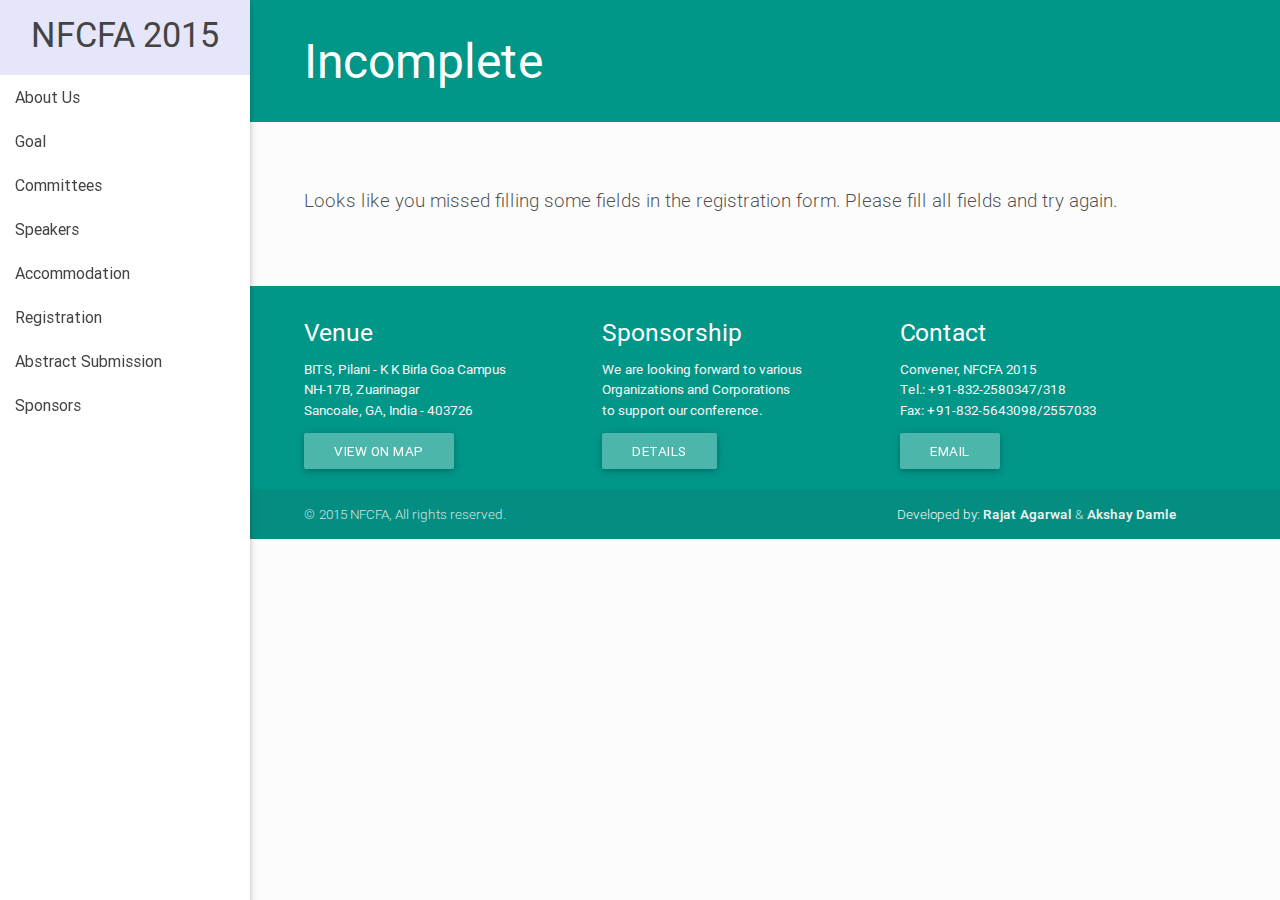
<file: incomplete.html>
<html>
<head>
	<title>NFCFA 2015</title>
	<link type="text/css" rel="stylesheet" href="css/ghpages-materialize.css"  media="screen,projection"/>
	<meta name="viewport" content="width=device-width, initial-scale=1.0, maximum-scale=1.0, user-scalable=no"/>
	<link type="text/css" rel="stylesheet" href="css/style.css"/>
</head>

<body>
	<script type="text/javascript" src="js/jquery-2.1.1.min.js"></script>
	<script type="text/javascript" src="js/materialize.min.js"></script>
	<script type="text/javascript" src="code.js"></script>

	<header>
      <nav class="top-nav teal">
        <div class="container">
          <div class="lol nav-wrapper"><a class="page-title">Incomplete</a></div>
        </div>
      </nav>
	</header>
	
	<div class="container"><a href="#" data-activates="nav-mobile" class="button-collapse top-nav waves-effect waves-light circle"><i class="mdi-navigation-menu"></i></a></div>
	<ul id="nav-mobile" class="side-nav fixed">
		<div class="logo"><a id="logo-container" class="bold" href="index.html"><div class = "valign-wrapper"><h4 class = "valign" style="margin-left: auto; margin-right: auto;">NFCFA 2015</h4></div></a></div>
		<li><a class = "waves-effect waves-blue" href="about.html">About Us</a></li>
		<li><a class = "waves-effect waves-blue" href="goal.html">Goal</a></li>
		<li class="no-padding">
      		<ul class="collapsible collapsible-accordion">
				<li><a class="waves-effect waves-blue collapsible-header" style="margin-left: 0%; margin-right: 0%">Committees<i class="mdi-navigation-drop-down"></i></a>
          			<div class="collapsible-body">
            			<ul>
							<li><a class = "waves-effect waves-blue" href="committees.html">Advisory</a></li>
            				<li><a class = "waves-effect waves-blue" href="organizers.html">Organizers</a></li>
            			</ul>
          			</div>
				</li>
			</ul>
		</li>
		<li><a class = "waves-effect waves-blue" href="speakers.html">Speakers</a></li>
		<li><a class = "waves-effect waves-blue" href="accommodation.html">Accommodation</a></li>
		<li><a class = "waves-effect waves-blue" href="registration.html">Registration</a></li>
		<li><a class = "waves-effect waves-blue" href="abstractSubmission.html">Abstract Submission</a></li>
		<li><a class = "waves-effect waves-blue" href="sponsors.html">Sponsors</a></li>
		<!-- <li><a class = "waves-effect waves-blue" href="contact.html">Contact us</a></li> -->
	</ul>
	
	<br>
	<br>

	<main>
		<div class="container">
			<p class="caption">
			Looks like you missed filling some fields in the registration form. Please fill all fields and try again.
			</p>
		</div>
		<br>
	</main>
	
	<footer class="page-footer teal">
		<div class="container">
			<div class="row">
				<div class="col l4 s12">
					<h5 class="white-text">Venue</h5>
					<p class="grey-text text-lighten-4">BITS, Pilani - K K Birla Goa Campus<br>NH-17B, Zuarinagar<br>Sancoale, GA, India - 403726</p>
					<a class="btn waves-effect waves-light teal lighten-2" target="_blank" href="https://www.google.com/maps/place/BITS+Pilani+K+K+Birla+Goa+Campus/@15.3835209,73.8407305,14z/data=!4m2!3m1!1s0x3bbfb8375851666d:0x4ad5683010110240">View on map</a>
				</div>
				<div class="col l4 s12">
				</div>
				<div class="col l4 s12">
					<h5 class="white-text">Sponsorship</h5>
					<p class="grey-text text-lighten-4">We are looking forward to various<br> Organizations and Corporations <br>to support our conference.</p>
					<a class="btn waves-effect waves-light teal lighten-2" target="_blank" href="assets/sponsorship plans.doc">Details</a>
				</div>
				<div class="col l4 s12">
					<h5 class="white-text">Contact</h5>
					<p class="grey-text text-lighten-4">Convener, NFCFA 2015 <br> 
					Tel.: +91-832-2580347/318 <br> 
					Fax: +91-832-5643098/2557033 
					</p>
					<a class="btn waves-effect waves-light teal lighten-2" target="_blank" href="mailto:nfcfa2015@gmail.com">Email</a>
				</div>
			</div>
		</div>
	</div>

		 
		<div class="footer-copyright">
			<div class="container">
				&copy; 2015 NFCFA, All rights reserved.
				<div class="right">
					<a class="grey-text text-lighten-4">Developed by: <a class="grey-text text-lighten-4" target = "_blank" href = "http://rajatagarwal.me"><strong>Rajat Agarwal</strong></a> & <a class="grey-text text-lighten-4" target = "_blank" href = "http://lnkd.in/btt2Vi2"><strong>Akshay Damle</strong></a></a>
				</div>
			</div>
		</div>
    </footer>
</body>
</html>
</body>
</html>
</file>
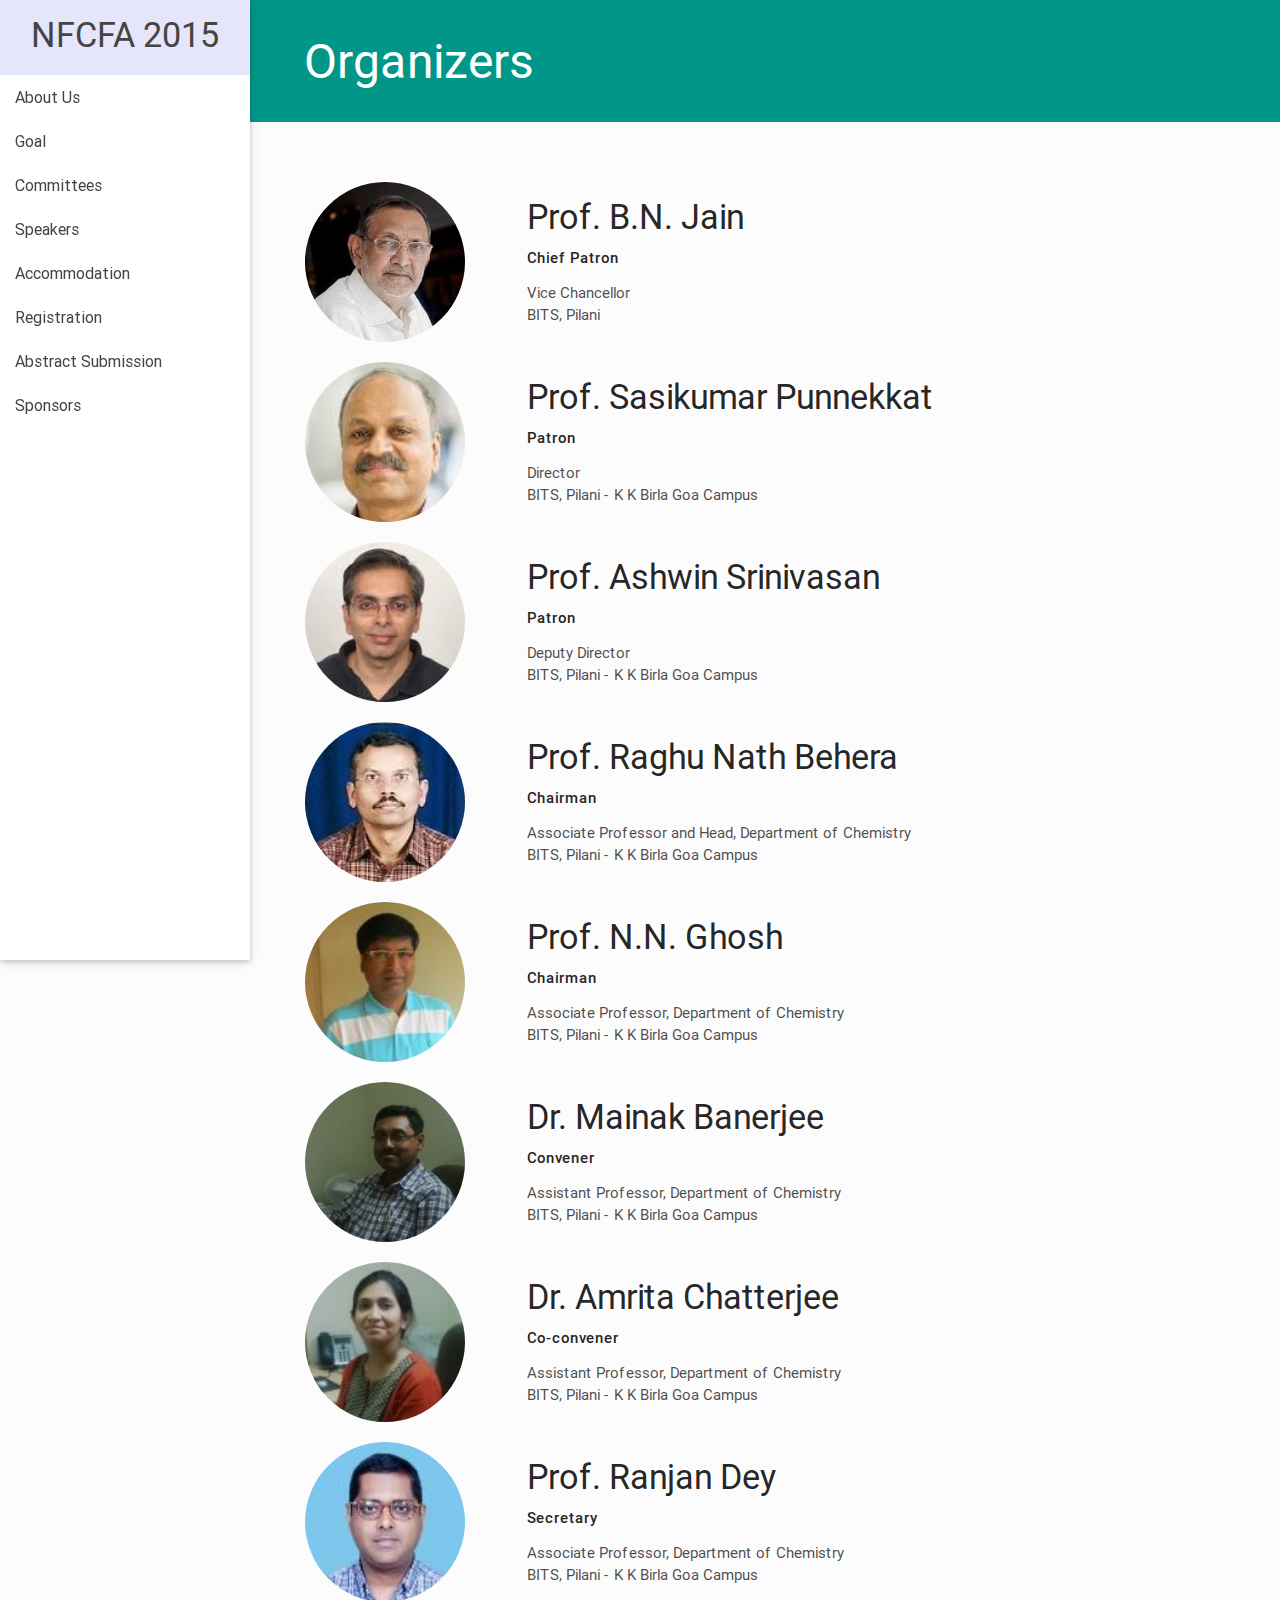
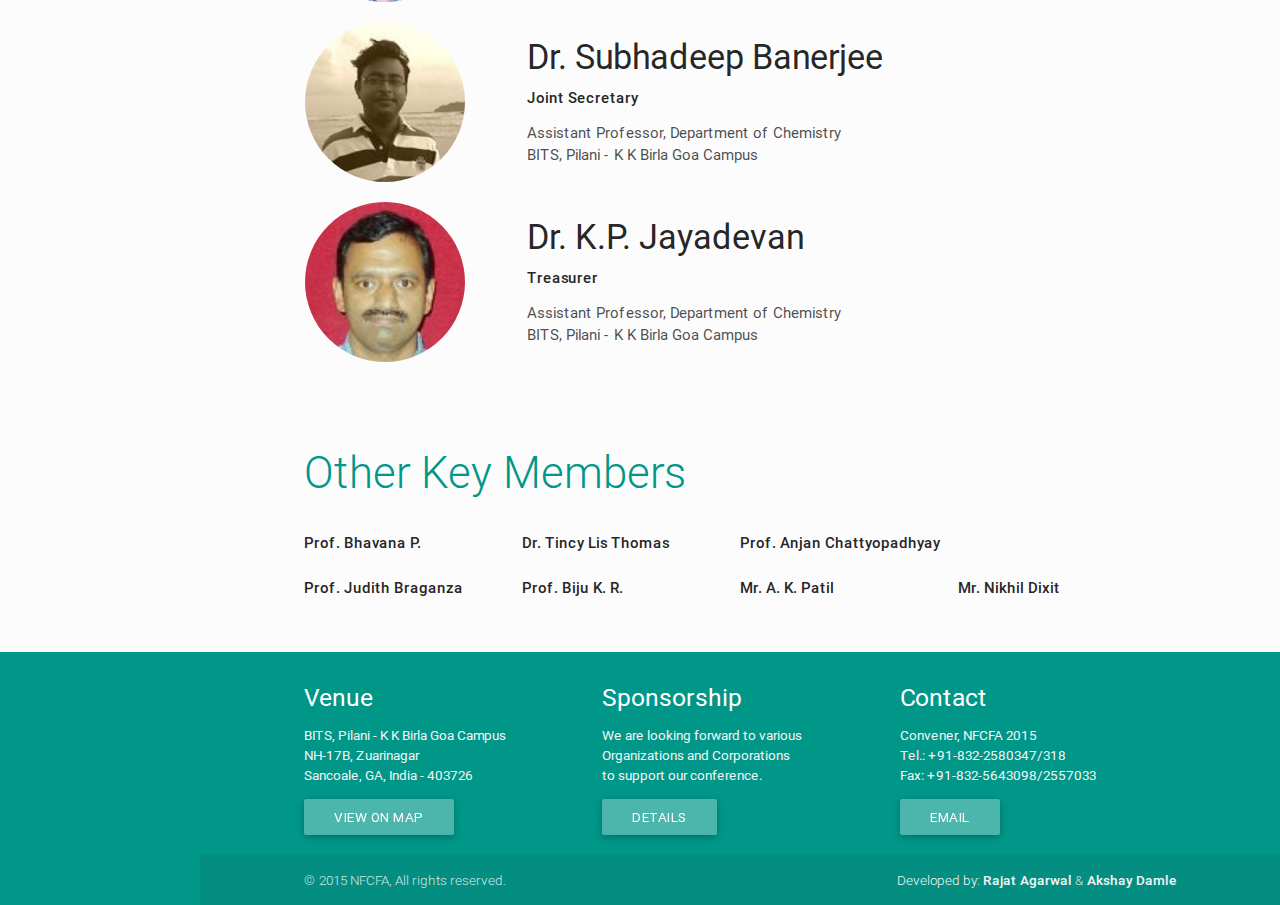
<file: organizers.html>
<html>
<head>
	<title>NFCFA 2015</title>
	<link type="text/css" rel="stylesheet" href="css/ghpages-materialize.css"  media="screen,projection"/>
	<meta name="viewport" content="width=device-width, initial-scale=1.0, maximum-scale=1.0, user-scalable=no"/>
	<link type="text/css" rel="stylesheet" href="css/style.css"/>
</head>

<body>
	<script type="text/javascript" src="js/jquery-2.1.1.min.js"></script>
	<script type="text/javascript" src="js/materialize.min.js"></script>
	<script type="text/javascript" src="code.js"></script>

	<header>
      <nav class="top-nav teal">
        <div class="container">
          <div class="lol nav-wrapper"><a class="page-title">Organizers</a></div>
        </div>
      </nav>
	</header>
	
	<div class="container"><a href="#" data-activates="nav-mobile" class="button-collapse top-nav waves-effect waves-light circle"><i class="mdi-navigation-menu"></i></a></div>
	<ul id="nav-mobile" class="side-nav fixed">
		<div class="logo"><a id="logo-container" class="bold" href="index.html"><div class = "valign-wrapper"><h4 class = "valign" style="margin-left: auto; margin-right: auto;">NFCFA 2015</h4></div></a></div>
		<li><a class = "waves-effect waves-blue" href="about.html">About Us</a></li>
		<li><a class = "waves-effect waves-blue" href="goal.html">Goal</a></li>
		<li class="no-padding">
      		<ul class="collapsible collapsible-accordion">
				<li><a class="waves-effect waves-blue collapsible-header" style="margin-left: 0%; margin-right: 0%">Committees<i class="mdi-navigation-drop-down"></i></a>
          			<div class="collapsible-body">
            			<ul>
							<li><a class = "waves-effect waves-blue" href="committees.html">Advisory</a></li>
            				<li><a class = "waves-effect waves-blue" href="organizers.html">Organizers</a></li>
            			</ul>
          			</div>
				</li>
			</ul>
		</li>
		<li><a class = "waves-effect waves-blue" href="speakers.html">Speakers</a></li>
		<li><a class = "waves-effect waves-blue" href="accommodation.html">Accommodation</a></li>
		<li><a class = "waves-effect waves-blue" href="registration.html">Registration</a></li>
		<li><a class = "waves-effect waves-blue" href="abstractSubmission.html">Abstract Submission</a></li>
		<li><a class = "waves-effect waves-blue" href="sponsors.html">Sponsors</a></li>
		<!-- <li><a class = "waves-effect waves-blue" href="contact.html">Contact us</a></li> -->
	</ul>
	
	<br>
	<br>

	<main>
		<div class="container">
		  <div id="team" class="section scrollspy">
		  
			<div class="row">
			  <div class="col s12 m3 center-on-small-only">
				<div class="image-container">
				<img src="assets/bnjain.jpg" class="circle dp">
				  </div>
			  </div>
			  <div class="col s12 m9">
				<h4>Prof. B.N. Jain</h4>
				<h6><strong>Chief Patron</strong></h6>
				<p>Vice Chancellor<br>BITS, Pilani</p>
			  </div>
			</div>
			
			<div class="row">
			  <div class="col s12 m3 center-on-small-only">
				<div class="image-container">
				<img src="assets/skp.jpg" class="circle dp">
				  </div>
			  </div>
			  <div class="col s12 m9">
				<h4>Prof. Sasikumar Punnekkat</h4>
				<h6><strong>Patron</strong></h6>
				<p>Director<br>BITS, Pilani - K K Birla Goa Campus</p>
			  </div>
			</div>
			
			<div class="row">
			  <div class="col s12 m3 center-on-small-only">
				<div class="image-container">
				<img src="assets/asrinivasan.jpg" class="circle dp">
				  </div>
			  </div>
			  <div class="col s12 m9">
				<h4>Prof. Ashwin Srinivasan</h4>
				<h6><strong>Patron</strong></h6>
				<p>Deputy Director<br>BITS, Pilani - K K Birla Goa Campus</p>
			  </div>
			</div>
			
			<div class="row">
			  <div class="col s12 m3 center-on-small-only">
				<div class="image-container">
				<img src="assets/rnb.jpg" class="circle dp">
				  </div>
			  </div>
			  <div class="col s12 m9">
				<h4>Prof. Raghu Nath Behera</h4>
				<h6><strong>Chairman</strong></h6>
				<p>Associate Professor and Head, Department of Chemistry<br>BITS, Pilani - K K Birla Goa Campus</p>
			  </div>
			</div>
			
			<div class="row">
			  <div class="col s12 m3 center-on-small-only">
				<div class="image-container">
				<img src="assets/nnghosh.jpg" class="circle dp">
				  </div>
			  </div>
			  <div class="col s12 m9">
				<h4>Prof. N.N. Ghosh</h4>
				<h6><strong>Chairman</strong></h6>
				<p>Associate Professor, Department of Chemistry<br>BITS, Pilani - K K Birla Goa Campus</p>
			  </div>
			</div>
			
			<div class="row">
			  <div class="col s12 m3 center-on-small-only">
				<div class="image-container">
				  <img src="assets/mb.jpg" class="circle dp">
				</div>
			  </div>
			  <div class="col s12 m9">
				<h4>Dr. Mainak Banerjee</h4>
				<h6><strong>Convener</strong></h6>
				<p>Assistant Professor, Department of Chemistry<br>BITS, Pilani - K K Birla Goa Campus</p>
			  </div>
			</div>

			<div class="row">
			  <div class="col s12 m3 center-on-small-only">
				<div class="image-container">
				  <img src="assets/achatterjee.jpg" class="circle dp">
				  </div>
			  </div>
			  <div class="col s12 m9">
				<h4>Dr. Amrita Chatterjee</h4>
				<h6><strong>Co-convener</strong></h6>
				<p>Assistant Professor, Department of Chemistry<br>BITS, Pilani - K K Birla Goa Campus</p>
			  </div>
			</div>

			<div class="row">
			  <div class="col s12 m3 center-on-small-only">
				<div class="image-container">
				<img src="assets/rdey.jpg" class = "circle dp">
				  </div>
			  </div>
			  <div class="col s12 m9">
				<h4>Prof. Ranjan Dey</h4>
				<h6><strong>Secretary</strong></h6>
				<p>Associate Professor, Department of Chemistry<br>BITS, Pilani - K K Birla Goa Campus</p>
			  </div>
			</div>

			<div class="row">
			  <div class="col s12 m3 center-on-small-only">
				<div class="image-container">
				<img src="assets/sbanerjee.jpg" class="circle dp">
				  </div>
			  </div>
			  <div class="col s12 m9">
				<h4>Dr. Subhadeep Banerjee</h4>
				<h6><strong>Joint Secretary</strong></h6>
				<p>Assistant Professor, Department of Chemistry<br>BITS, Pilani - K K Birla Goa Campus</p>
			  </div>
			</div>
			
			<div class="row">
			  <div class="col s12 m3 center-on-small-only">
				<div class="image-container">
				<img src="assets/kpj.jpg" class="circle dp">
				  </div>
			  </div>
			  <div class="col s12 m9">
				<h4>Dr. K.P. Jayadevan</h4>
				<h6><strong>Treasurer</strong></h6>
				<p>Assistant Professor, Department of Chemistry<br>BITS, Pilani - K K Birla Goa Campus</p>
			  </div>
			</div>
			
			<br>
			<br>
			<h3 class="header teal-text">Other Key Members</h3>
						<p class="caption">			
						<ul style="display: flex">	
							<li style="width:25%"> <h6><strong>Prof. Bhavana P.</strong> </h6> </li>
							<li style="width:25%"> <h6><strong>Dr. Tincy Lis Thomas</strong> </h6>	</li>
							<li style="width:25%"> <h6><strong>Prof. Anjan Chattyopadhyay</strong> </h6>	</li>
						</ul>
						<ul style="display: flex">
							<li style="width:25%"> <h6><strong>Prof. Judith Braganza</strong></h6>	</li>
							<li style="width:25%"> <h6><strong>Prof. Biju K. R.</strong></h6>	</li>
							<li style="width:25%"> <h6><strong>Mr. A. K. Patil</strong></h6>	</li>
							<li style="width:25%"> <h6><strong>Mr. Nikhil Dixit</strong></h6>	</li>
						</ul>
						</p>
		  </div>
		</div>
	</main>
	
	<footer class="page-footer teal">
		<div class="container">
			<div class="row">
				<div class="col l4 s12">
					<h5 class="white-text">Venue</h5>
					<p class="grey-text text-lighten-4">BITS, Pilani - K K Birla Goa Campus<br>NH-17B, Zuarinagar<br>Sancoale, GA, India - 403726</p>
					<a class="btn waves-effect waves-light teal lighten-2" target="_blank" href="https://www.google.com/maps/place/BITS+Pilani+K+K+Birla+Goa+Campus/@15.3835209,73.8407305,14z/data=!4m2!3m1!1s0x3bbfb8375851666d:0x4ad5683010110240">View on map</a>
				</div>
				<div class="col l4 s12">
				</div>
				<div class="col l4 s12">
					<h5 class="white-text">Sponsorship</h5>
					<p class="grey-text text-lighten-4">We are looking forward to various<br> Organizations and Corporations <br>to support our conference.</p>
					<a class="btn waves-effect waves-light teal lighten-2" target="_blank" href="assets/sponsorship plans.doc">Details</a>
				</div>
				<div class="col l4 s12">
					<h5 class="white-text">Contact</h5>
					<p class="grey-text text-lighten-4">Convener, NFCFA 2015 <br> 
					Tel.: +91-832-2580347/318 <br> 
					Fax: +91-832-5643098/2557033  
					</p>
					<a class="btn waves-effect waves-light teal lighten-2" target="_blank" href="mailto:nfcfa2015@gmail.com">Email</a>
				</div>
			</div>
		</div>
	</div>

		 
		<div class="footer-copyright">
			<div class="container">
				&copy; 2015 NFCFA, All rights reserved.
				<div class="right">
					<a class="grey-text text-lighten-4">Developed by: <a class="grey-text text-lighten-4" target = "_blank" href = "http://rajatagarwal.me"><strong>Rajat Agarwal</strong></a> & <a class="grey-text text-lighten-4" target = "_blank" href = "http://lnkd.in/btt2Vi2"><strong>Akshay Damle</strong></a></a>
				</div>
			</div>
		</div>
    </footer>
</body>
</html>
</body>
</html>
</file>
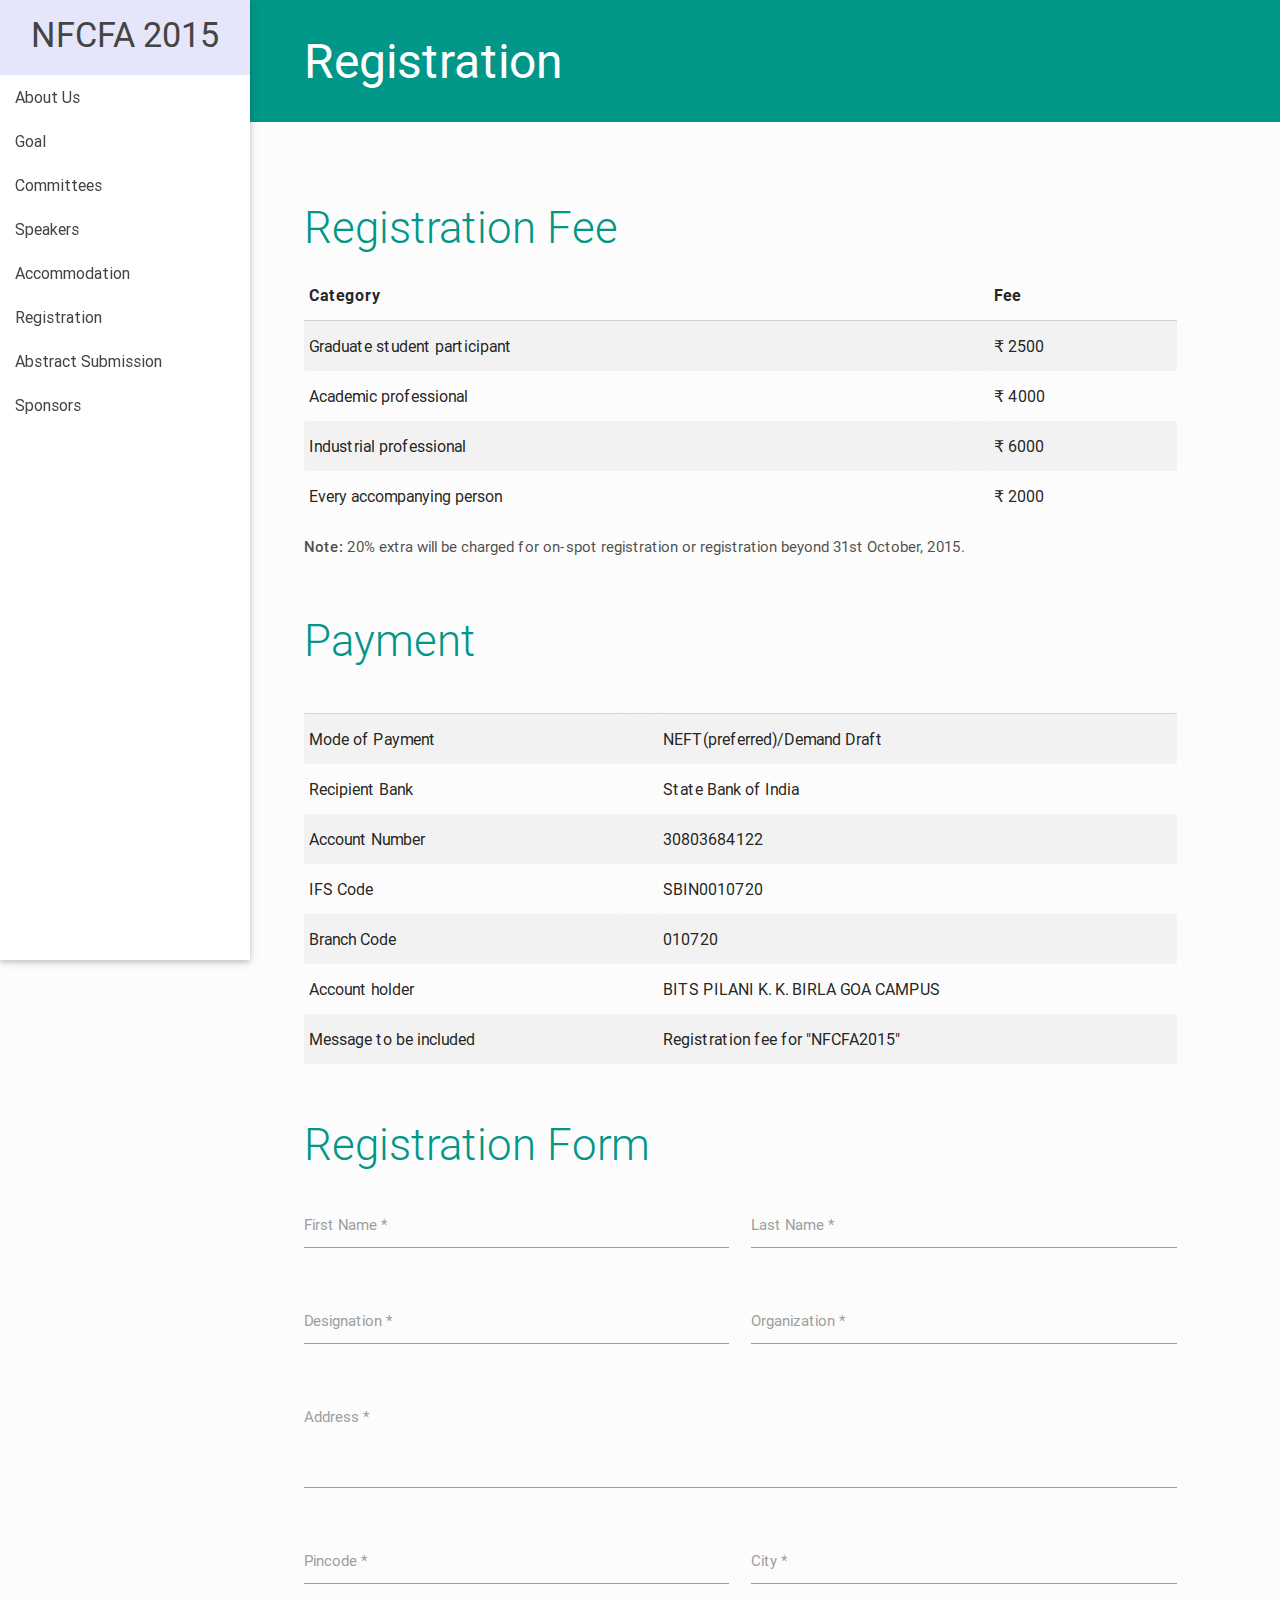
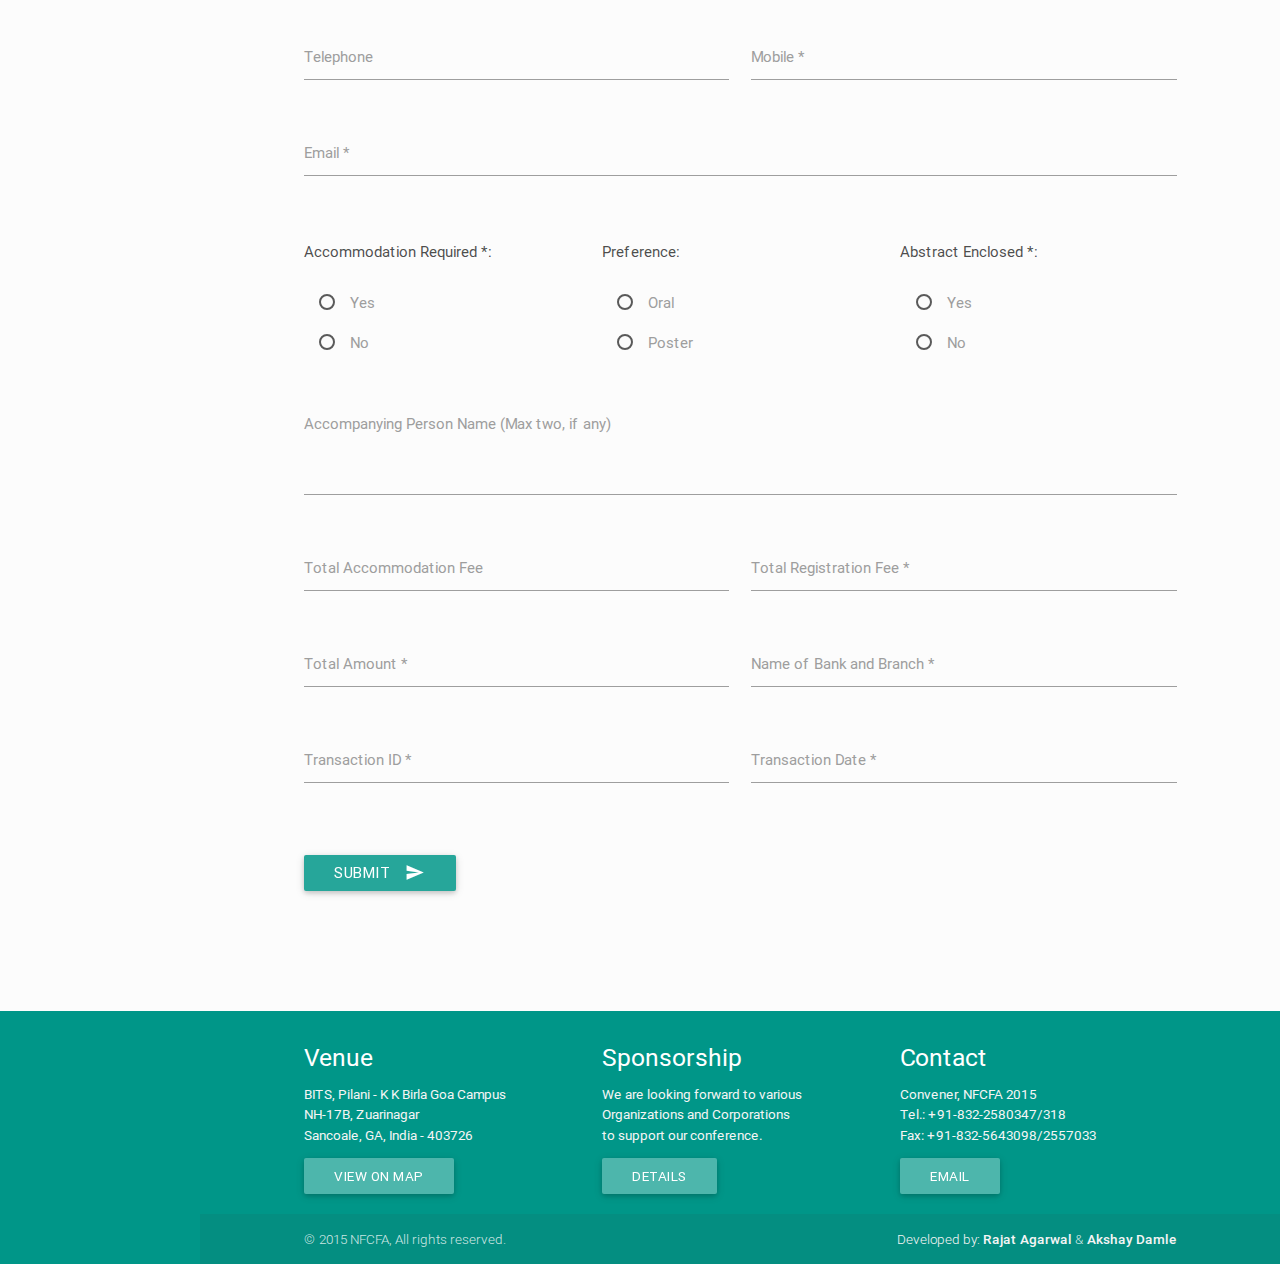
<file: registration.html>
<html>
<head>
	<title>NFCFA 2015</title>
	<link type="text/css" rel="stylesheet" href="css/ghpages-materialize.css"  media="screen,projection"/>
	<meta name="viewport" content="width=device-width, initial-scale=1.0, maximum-scale=1.0, user-scalable=no"/>
	<link type="text/css" rel="stylesheet" href="css/style.css"/>
</head>

<body>
	<script type="text/javascript" src="js/jquery-2.1.1.min.js"></script>
	<script type="text/javascript" src="js/materialize.min.js"></script>
	<script type="text/javascript" src="code.js"></script>

	<header>
      <nav class="top-nav teal">
        <div class="container">
          <div class="lol nav-wrapper"><a class="page-title">Registration</a></div>
        </div>
      </nav>
	</header>
	
	<div class="container"><a href="#" data-activates="nav-mobile" class="button-collapse top-nav waves-effect waves-light circle"><i class="mdi-navigation-menu"></i></a></div>
	<ul id="nav-mobile" class="side-nav fixed">
		<div class="logo"><a id="logo-container" class="bold" href="index.html"><div class = "valign-wrapper"><h4 class = "valign" style="margin-left: auto; margin-right: auto;">NFCFA 2015</h4></div></a></div>
		<li><a class = "waves-effect waves-blue" href="about.html">About Us</a></li>
		<li><a class = "waves-effect waves-blue" href="goal.html">Goal</a></li>
		<li class="no-padding">
      		<ul class="collapsible collapsible-accordion">
				<li><a class="waves-effect waves-blue collapsible-header" style="margin-left: 0%; margin-right: 0%">Committees<i class="mdi-navigation-drop-down"></i></a>
          			<div class="collapsible-body">
            			<ul>
							<li><a class = "waves-effect waves-blue" href="committees.html">Advisory</a></li>
            				<li><a class = "waves-effect waves-blue" href="organizers.html">Organizers</a></li>
            			</ul>
          			</div>
				</li>
			</ul>
		</li>
		<li><a class = "waves-effect waves-blue" href="speakers.html">Speakers</a></li>
		<li><a class = "waves-effect waves-blue" href="accommodation.html">Accommodation</a></li>
		<li><a class = "waves-effect waves-blue" href="#">Registration</a></li>
		<li><a class = "waves-effect waves-blue" href="abstractSubmission.html">Abstract Submission</a></li>
		<li><a class = "waves-effect waves-blue" href="sponsors.html">Sponsors</a></li>
		<!-- <li><a class = "waves-effect waves-blue" href="contact.html">Contact us</a></li> -->
	</ul>
	
	<br>
	<br>

	<main>
		<div class="container">
			<div class="row">
				<div class="col s12">
					<div id="color-usage" class="section scrollspy">
					
						<h3 class="header teal-text">Registration Fee</h3>
						
						<table class = "striped">
							<thead>
								<tr>
									<th data-field="id">Category</th>
									<th data-field="id"></th>
									<th data-field="price">Fee</th>
								</tr>
							</thead>

							<tbody>								
								<tr>
									<td>Graduate student participant</td>
									<td></td>
									<td>&#8377; 2500</td>
								</tr>
								
								<tr>
									<td>Academic professional</td>
									<td></td>
									<td>&#8377; 4000</td>
								</tr>
								
								<tr>
									<td>Industrial professional</td>
									<td></td>
									<td>&#8377; 6000</td>
								</tr>
								<tr>
									<td>Every accompanying person</td>
									<td></td>
									<td>&#8377; 2000</td>
								</tr>

							</tbody>
						</table>
						
						<p><strong>Note:</strong> 20% extra will be charged for on-spot registration or registration beyond 31st October, 2015.</p>
						<br>
						<h3 class="header teal-text">Payment </h3>
						<table class = "striped">
							<thead>
								<tr>
									<th data-field="id"></th>
									<th data-field="id"></th>
									<th data-field="id"></th>
									<th data-field="price"></th>
								</tr>
							</thead>

							<tbody>								
								<tr>
									<td>Mode of Payment</td>
									<td></td>
									<td></td>
									<td>NEFT(preferred)/Demand Draft</td>
								</tr>
								
								<tr>
									<td>Recipient Bank</td>
									<td></td>
									<td></td>
									<td>State Bank of India</td>
								</tr>
								
								<tr>
									<td>Account Number</td>
									<td></td>
									<td></td>
									<td>30803684122</td>
								</tr>
								<tr>
									<td>IFS Code</td>
									<td></td>
									<td></td>
									<td>SBIN0010720</td>
								</tr>
								<tr>
									<td>Branch Code</td>
									<td></td>
									<td></td>
									<td>010720</td>
								</tr>
								<tr>
									<td>Account holder</td>
									<td></td>
									<td></td>
									<td>BITS PILANI K. K. BIRLA GOA CAMPUS</td>
								</tr>
								<tr>
									<td>Message to be included</td>
									<td></td>
									<td></td>
									<td>Registration fee for "NFCFA2015"</td>
								</tr>
							</tbody>
						</table>
					</div>
				</div>
			</div>
			
			<div class="row">
				<form class="col s12" method="POST" action="confirm.php">
				
					<h3 class="header teal-text">Registration Form</h3>
					
					<div class="row">
						<div class="input-field col s6">
							<input name="first_name" type="text" class="validate">
							<label for="first_name">First Name *</label>
						</div>
						<div class="input-field col s6">
							<input name="last_name" type="text" class="validate">
							<label for="last_name">Last Name *</label>
						</div>
					</div>
					
					<div class="row">
						<div class="input-field col s6">
							<input name="designation" type="text" class="validate">
							<label for="designation">Designation *</label>
						</div>
						<div class="input-field col s6">
							<input name="organization" type="text" class="validate">
							<label for="organization">Organization *</label>
						</div>
					</div>
				
	
					<div class="row">
						<div class="input-field col s12">
							<textarea name="address" class="materialize-textarea"></textarea>
							<label for="address">Address *</label>
						</div>
					</div>
					
					
					<div class="row">
						<div class="input-field col s6">
							<input name="pincode" type="text" class="validate">
							<label for="pincode">Pincode *</label>
						</div>
						<div class="input-field col s6">
							<input name="city" type="text" class="validate">
							<label for="city">City *</label>
						</div>
					</div>
					
					
					<div class="row">
						<div class="input-field col s6">
							<input name="telephone" type="text" class="validate">
							<label for="telephone">Telephone</label>
						</div>
						<div class="input-field col s6">
							<input name="mobile" type="text" class="validate">
							<label for="mobile">Mobile *</label>
						</div>
					</div>
					
					
					<div class="row">
						<div class="input-field col s12">
							<input name="email" type="text" class="validate">
							<label for="email">Email *</label>
						</div>
					</div>
					
					<div class="row">
						<div class="input-field col s4">
							<p>
								Accommodation Required *:
							</p>
							<p>
								<input name="acco" type="radio" id="acco_yes" value="yes" />
								<label for="acco_yes">Yes</label>
							</p>
							<p>
								<input name="acco" type="radio" id="acco_no" value="no" />
								<label for="acco_no">No</label>
							</p>
						</div>
						
						<div class="input-field col s4">
							<p>
								Preference:
							</p>
							<p>
								<input name="oral_poster" type="radio" id="oral" value="oral" />
								<label for="oral">Oral</label>
							</p>
							<p>
								<input name="oral_poster" type="radio" id="poster" value="poster" />
								<label for="poster">Poster</label>
							</p>
						</div>
						<div class="input-field col s4">
							<p>
								Abstract Enclosed *:
							</p>
							<p>
								<input name="abstract" type="radio" id="abstract_yes" value="yes" />
								<label for="abstract_yes">Yes</label>
							</p>
							<p>
								<input name="abstract" type="radio" id="abstract_no" value="no"/>
								<label for="abstract_no">No</label>
							</p>
						</div>
						
					</div>
					<br>
					<div class="row">
						<div class="input-field col s12">
							<textarea name="accompany" class="materialize-textarea"></textarea>
							<label for="accompany">Accompanying Person Name (Max two, if any)</label>
						</div>
					</div>
					<div class="row">
						<div class="input-field col s6">
							<input name="acco_fee" type="text" class="validate">
							<label for="acco_fee">Total Accommodation Fee</label>
						</div>
						<div class="input-field col s6">
							<input name="reg_fee" type="text" class="validate">
							<label for="reg_fee">Total Registration Fee *</label>
						</div>
					</div>
					<div class="row">
						<div class="input-field col s6">
							<input name="total" type="text" class="validate">
							<label for="total">Total Amount *</label>
						</div>	
				
						<div class="input-field col s6">
							<input name="bank" type="text" class="validate">
							<label for="bank">Name of Bank and Branch *</label>
						</div>
					</div>
					<div class="row">
						<div class="input-field col s6">
							<input name="trans_id" type="text" class="validate">
							<label for="trans_id">Transaction ID *</label>
						</div>
						<div class="input-field col s6">
							<input name="date_trans" type="text" class="validate">
							<label for="date_trans">Transaction Date *</label>
						</div>
					</div>
				
					<br>
					
					<div class="row">
						<div class="input-field col s12">
							<button class="btn waves-effect waves-light" type="submit" name="action">Submit
								<i class="mdi-content-send right"></i>
							</button>
						</div>
					</div>
					
				</form>
			</div>
  
		<br>
		<br>
		
		</div>
	</main>
	
	<footer class="page-footer teal">
		<div class="container">
			<div class="row">
				<div class="col l4 s12">
					<h5 class="white-text">Venue</h5>
					<p class="grey-text text-lighten-4">BITS, Pilani - K K Birla Goa Campus<br>NH-17B, Zuarinagar<br>Sancoale, GA, India - 403726</p>
					<a class="btn waves-effect waves-light teal lighten-2" target="_blank" href="https://www.google.com/maps/place/BITS+Pilani+K+K+Birla+Goa+Campus/@15.3835209,73.8407305,14z/data=!4m2!3m1!1s0x3bbfb8375851666d:0x4ad5683010110240">View on map</a>
				</div>
				<div class="col l4 s12">
				</div>
				<div class="col l4 s12">
					<h5 class="white-text">Sponsorship</h5>
					<p class="grey-text text-lighten-4">We are looking forward to various<br> Organizations and Corporations <br>to support our conference.</p>
					<a class="btn waves-effect waves-light teal lighten-2" target="_blank" href="assets/sponsorship plans.doc">Details</a>
				</div>
				<div class="col l4 s12">
					<h5 class="white-text">Contact</h5>
					<p class="grey-text text-lighten-4">Convener, NFCFA 2015 <br> 
					Tel.: +91-832-2580347/318 <br> 
					Fax: +91-832-5643098/2557033 
					</p>
					<a class="btn waves-effect waves-light teal lighten-2" target="_blank" href="mailto:nfcfa2015@gmail.com">Email</a>
				</div>
			</div>
		</div>
	</div>

		 
		<div class="footer-copyright">
			<div class="container">
				&copy; 2015 NFCFA, All rights reserved.
				<div class="right">
					<a class="grey-text text-lighten-4">Developed by: <a class="grey-text text-lighten-4" target = "_blank" href = "http://rajatagarwal.me"><strong>Rajat Agarwal</strong></a> & <a class="grey-text text-lighten-4" target = "_blank" href = "http://lnkd.in/btt2Vi2"><strong>Akshay Damle</strong></a></a>
				</div>
			</div>
		</div>
    </footer>
</body>
</html>
</body>
</html>
</file>
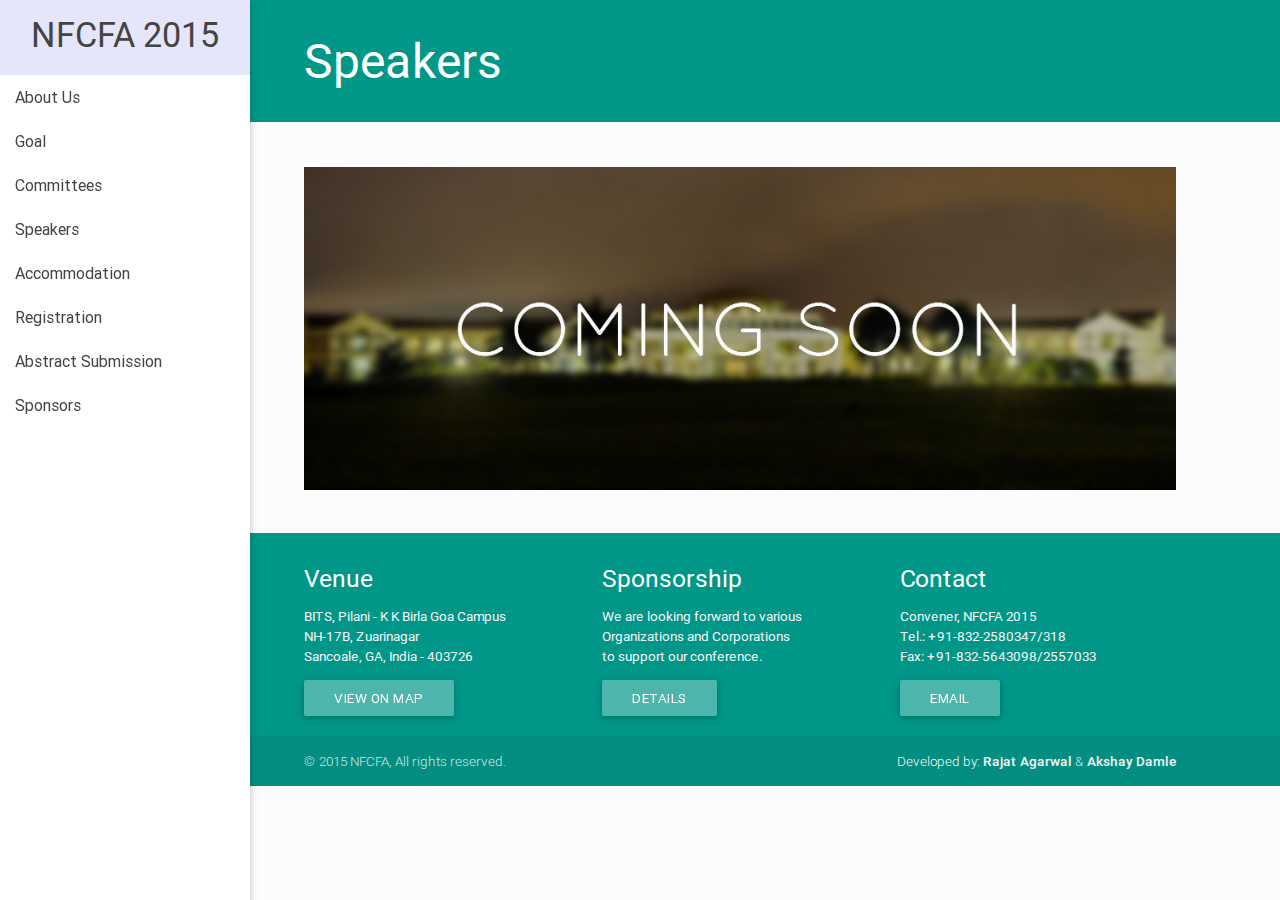
<file: speakers.html>
<html>
<head>
	<title>NFCFA 2015</title>
	<link type="text/css" rel="stylesheet" href="css/ghpages-materialize.css"  media="screen,projection"/>
	<meta name="viewport" content="width=device-width, initial-scale=1.0, maximum-scale=1.0, user-scalable=no"/>
	<link type="text/css" rel="stylesheet" href="css/style.css"/>
</head>

<body>
	<script type="text/javascript" src="js/jquery-2.1.1.min.js"></script>
	<script type="text/javascript" src="js/materialize.min.js"></script>
	<script type="text/javascript" src="code.js"></script>

	<header>
      <nav class="top-nav teal">
        <div class="container">
          <div class="lol nav-wrapper"><a class="page-title">Speakers</a></div>
        </div>
      </nav>
	</header>
	
	<div class="container"><a href="#" data-activates="nav-mobile" class="button-collapse top-nav waves-effect waves-light circle"><i class="mdi-navigation-menu"></i></a></div>
	<ul id="nav-mobile" class="side-nav fixed">
		<div class="logo"><a id="logo-container" class="bold" href="index.html"><div class = "valign-wrapper"><h4 class = "valign" style="margin-left: auto; margin-right: auto;">NFCFA 2015</h4></div></a></div>
		<li><a class = "waves-effect waves-blue" href="about.html">About Us</a></li>
		<li><a class = "waves-effect waves-blue" href="goal.html">Goal</a></li>
		<li class="no-padding">
      		<ul class="collapsible collapsible-accordion">
				<li><a class="waves-effect waves-blue collapsible-header" style="margin-left: 0%; margin-right: 0%">Committees<i class="mdi-navigation-drop-down"></i></a>
          			<div class="collapsible-body">
            			<ul>
							<li><a class = "waves-effect waves-blue" href="committees.html">Advisory</a></li>
            				<li><a class = "waves-effect waves-blue" href="organizers.html">Organizers</a></li>
            			</ul>
          			</div>
				</li>
			</ul>
		</li>
		<li><a class = "waves-effect waves-blue" href="#">Speakers</a></li>
		<li><a class = "waves-effect waves-blue" href="accommodation.html">Accommodation</a></li>
		<li><a class = "waves-effect waves-blue" href="registration.html">Registration</a></li>
		<li><a class = "waves-effect waves-blue" href="abstractSubmission.html">Abstract Submission</a></li>
		<li><a class = "waves-effect waves-blue" href="sponsors.html">Sponsors</a></li>
		<!-- <li><a class = "waves-effect waves-blue" href="contact.html">Contact us</a></li> -->
	</ul>
	
	<br>
	<br>

	<main>
		<div class="container">
			<img src = "assets/comingsoon.jpg" class = "responsive-img"/>
		</div>
		<br>
	</main>
	
	<footer class="page-footer teal">
		<div class="container">
			<div class="row">
				<div class="col l4 s12">
					<h5 class="white-text">Venue</h5>
					<p class="grey-text text-lighten-4">BITS, Pilani - K K Birla Goa Campus<br>NH-17B, Zuarinagar<br>Sancoale, GA, India - 403726</p>
					<a class="btn waves-effect waves-light teal lighten-2" target="_blank" href="https://www.google.com/maps/place/BITS+Pilani+K+K+Birla+Goa+Campus/@15.3835209,73.8407305,14z/data=!4m2!3m1!1s0x3bbfb8375851666d:0x4ad5683010110240">View on map</a>
				</div>
				<div class="col l4 s12">
				</div>
				<div class="col l4 s12">
					<h5 class="white-text">Sponsorship</h5>
					<p class="grey-text text-lighten-4">We are looking forward to various<br> Organizations and Corporations <br>to support our conference.</p>
					<a class="btn waves-effect waves-light teal lighten-2" target="_blank" href="assets/sponsorship plans.doc">Details</a>
				</div>
				<div class="col l4 s12">
					<h5 class="white-text">Contact</h5>
					<p class="grey-text text-lighten-4">Convener, NFCFA 2015 <br> 
					Tel.: +91-832-2580347/318 <br> 
					Fax: +91-832-5643098/2557033  
					</p>
					<a class="btn waves-effect waves-light teal lighten-2" target="_blank" href="mailto:nfcfa2015@gmail.com">Email</a>
				</div>
			</div>
		</div>
	</div>

		 
		<div class="footer-copyright">
			<div class="container">
				&copy; 2015 NFCFA, All rights reserved.
				<div class="right">
					<a class="grey-text text-lighten-4">Developed by: <a class="grey-text text-lighten-4" target = "_blank" href = "http://rajatagarwal.me"><strong>Rajat Agarwal</strong></a> & <a class="grey-text text-lighten-4" target = "_blank" href = "http://lnkd.in/btt2Vi2"><strong>Akshay Damle</strong></a></a>
				</div>
			</div>
		</div>
    </footer>
</body>
</html>
</body>
</html>
</file>
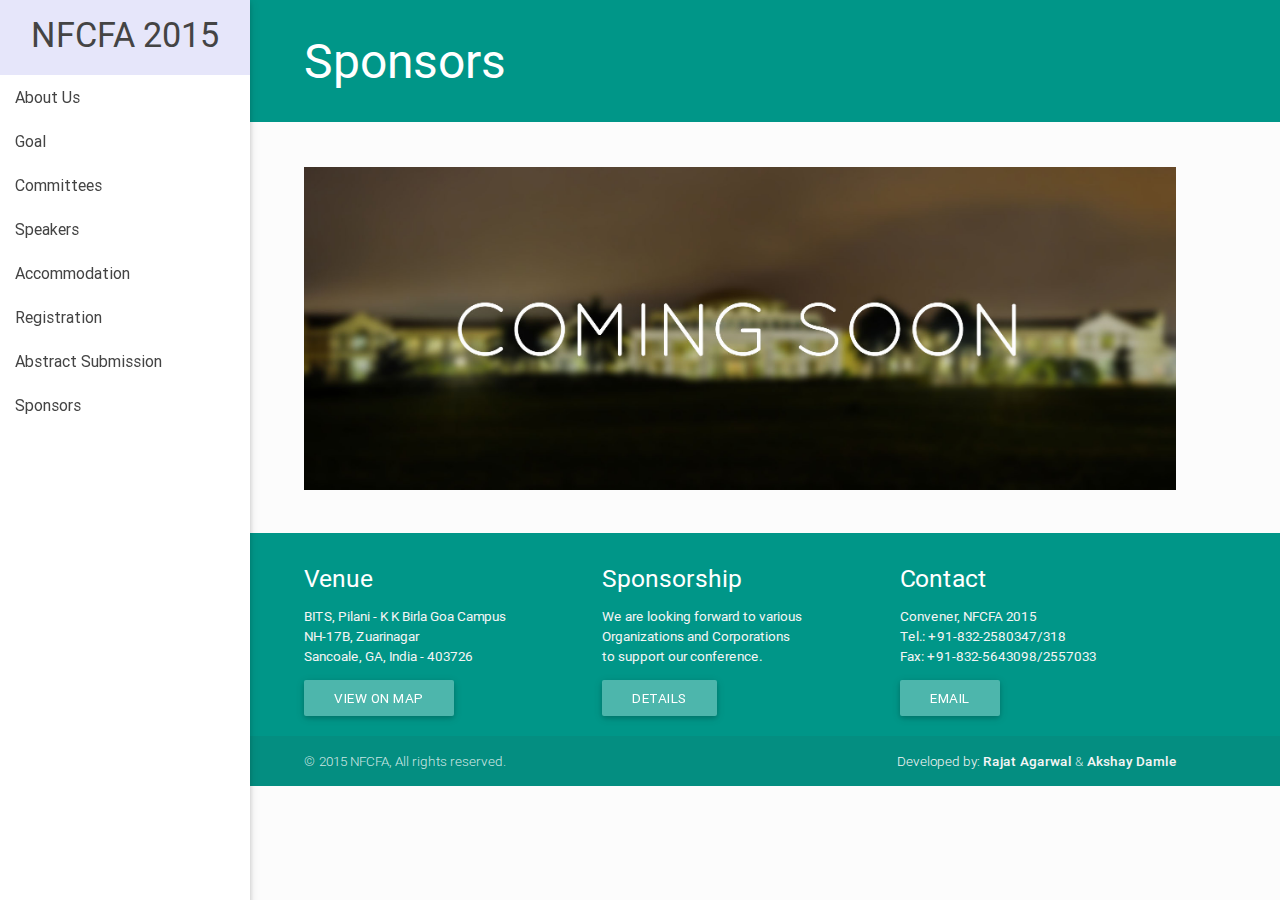
<file: sponsors.html>
<html>
<head>
	<title>NFCFA 2015</title>
	<link type="text/css" rel="stylesheet" href="css/ghpages-materialize.css"  media="screen,projection"/>
	<meta name="viewport" content="width=device-width, initial-scale=1.0, maximum-scale=1.0, user-scalable=no"/>
	<link type="text/css" rel="stylesheet" href="css/style.css"/>
</head>

<body>
	<script type="text/javascript" src="js/jquery-2.1.1.min.js"></script>
	<script type="text/javascript" src="js/materialize.min.js"></script>
	<script type="text/javascript" src="code.js"></script>

	<header>
      <nav class="top-nav teal">
        <div class="container">
          <div class="lol nav-wrapper"><a class="page-title">Sponsors</a></div>
        </div>
      </nav>
	</header>
	
	<div class="container"><a href="#" data-activates="nav-mobile" class="button-collapse top-nav waves-effect waves-light circle"><i class="mdi-navigation-menu"></i></a></div>
	<ul id="nav-mobile" class="side-nav fixed">
		<div class="logo"><a id="logo-container" class="bold" href="index.html"><div class = "valign-wrapper"><h4 class = "valign" style="margin-left: auto; margin-right: auto;">NFCFA 2015</h4></div></a></div>
		<li><a class = "waves-effect waves-blue" href="about.html">About Us</a></li>
		<li><a class = "waves-effect waves-blue" href="goal.html">Goal</a></li>
		<li class="no-padding">
      		<ul class="collapsible collapsible-accordion">
				<li><a class="waves-effect waves-blue collapsible-header" style="margin-left: 0%; margin-right: 0%">Committees<i class="mdi-navigation-drop-down"></i></a>
          			<div class="collapsible-body">
            			<ul>
							<li><a class = "waves-effect waves-blue" href="committees.html">Advisory</a></li>
            				<li><a class = "waves-effect waves-blue" href="organizers.html">Organizers</a></li>
            			</ul>
          			</div>
				</li>
			</ul>
		</li>
		<li><a class = "waves-effect waves-blue" href="speakers.html">Speakers</a></li>
		<li><a class = "waves-effect waves-blue" href="accommodation.html">Accommodation</a></li>
		<li><a class = "waves-effect waves-blue" href="registration.html">Registration</a></li>
		<li><a class = "waves-effect waves-blue" href="abstractSubmission.html">Abstract Submission</a></li>
		<li><a class = "waves-effect waves-blue" href="#">Sponsors</a></li>
		<!-- <li><a class = "waves-effect waves-blue" href="contact.html">Contact us</a></li> -->
	</ul>
	
	<br>
	<br>

	<main>
		<div class="container">
			<img src = "assets/comingsoon.jpg" class = "responsive-img"/>
		</div>
		<br>
	</main>
	
	<footer class="page-footer teal">
		<div class="container">
			<div class="row">
				<div class="col l4 s12">
					<h5 class="white-text">Venue</h5>
					<p class="grey-text text-lighten-4">BITS, Pilani - K K Birla Goa Campus<br>NH-17B, Zuarinagar<br>Sancoale, GA, India - 403726</p>
					<a class="btn waves-effect waves-light teal lighten-2" target="_blank" href="https://www.google.com/maps/place/BITS+Pilani+K+K+Birla+Goa+Campus/@15.3835209,73.8407305,14z/data=!4m2!3m1!1s0x3bbfb8375851666d:0x4ad5683010110240">View on map</a>
				</div>
				<div class="col l4 s12">
				</div>
				<div class="col l4 s12">
					<h5 class="white-text">Sponsorship</h5>
					<p class="grey-text text-lighten-4">We are looking forward to various<br> Organizations and Corporations <br>to support our conference.</p>
					<a class="btn waves-effect waves-light teal lighten-2" target="_blank" href="assets/sponsorship plans.doc">Details</a>
				</div>
				<div class="col l4 s12">
					<h5 class="white-text">Contact</h5>
					<p class="grey-text text-lighten-4">Convener, NFCFA 2015 <br> 
					Tel.: +91-832-2580347/318 <br> 
					Fax: +91-832-5643098/2557033 
					</p>
					<a class="btn waves-effect waves-light teal lighten-2" target="_blank" href="mailto:nfcfa2015@gmail.com">Email</a>
				</div>
			</div>
		</div>
	</div>

		 
		<div class="footer-copyright">
			<div class="container">
				&copy; 2015 NFCFA, All rights reserved.
				<div class="right">
					<a class="grey-text text-lighten-4">Developed by: <a class="grey-text text-lighten-4" target = "_blank" href = "http://rajatagarwal.me"><strong>Rajat Agarwal</strong></a> & <a class="grey-text text-lighten-4" target = "_blank" href = "http://lnkd.in/btt2Vi2"><strong>Akshay Damle</strong></a></a>
				</div>
			</div>
		</div>
    </footer>
</body>
</html>
</body>
</html>
</file>
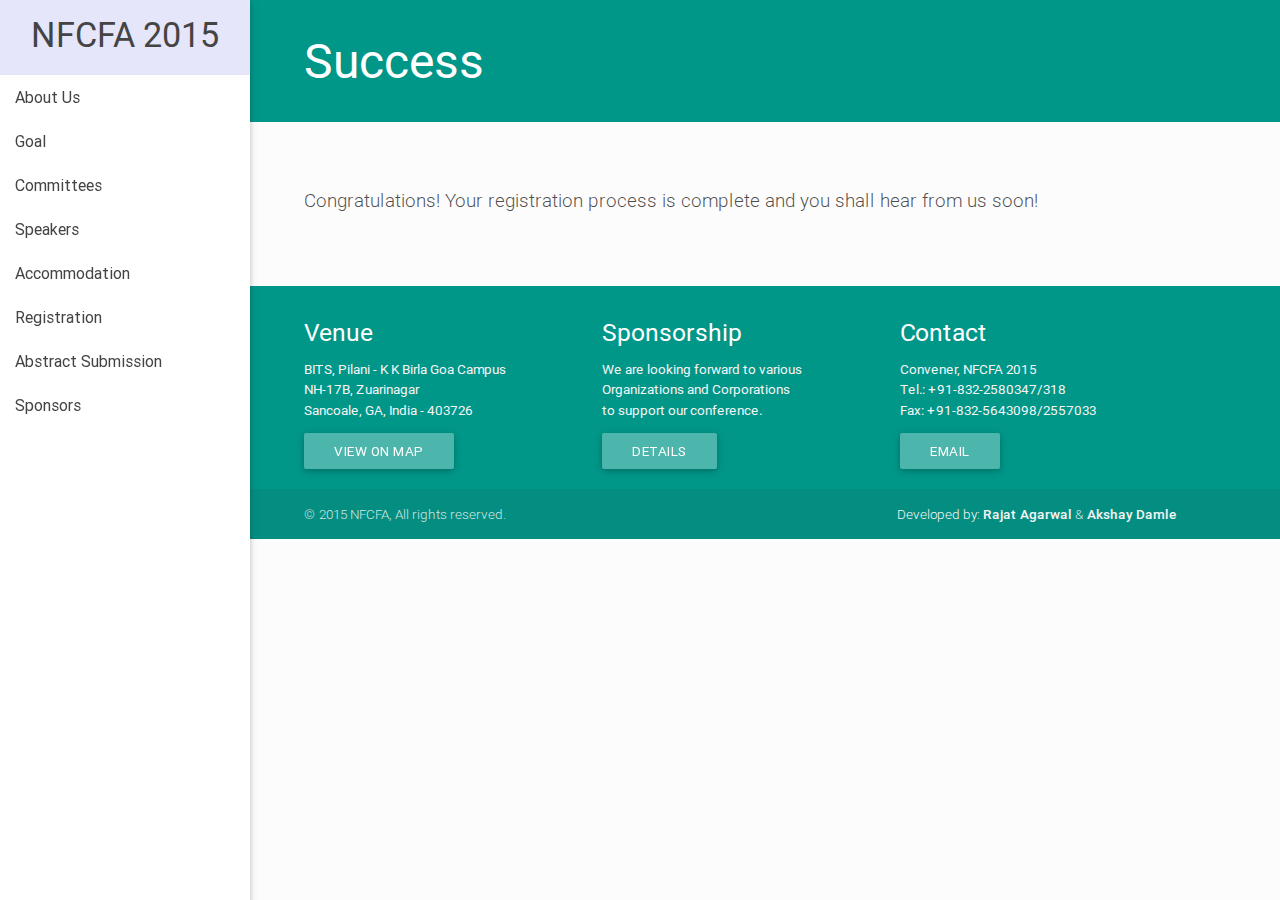
<file: success.html>
<html>
<head>
	<title>NFCFA 2015</title>
	<link type="text/css" rel="stylesheet" href="css/ghpages-materialize.css"  media="screen,projection"/>
	<meta name="viewport" content="width=device-width, initial-scale=1.0, maximum-scale=1.0, user-scalable=no"/>
	<link type="text/css" rel="stylesheet" href="css/style.css"/>
</head>

<body>
	<script type="text/javascript" src="js/jquery-2.1.1.min.js"></script>
	<script type="text/javascript" src="js/materialize.min.js"></script>
	<script type="text/javascript" src="code.js"></script>

	<header>
      <nav class="top-nav teal">
        <div class="container">
          <div class="lol nav-wrapper"><a class="page-title">Success</a></div>
        </div>
      </nav>
	</header>
	
	<div class="container"><a href="#" data-activates="nav-mobile" class="button-collapse top-nav waves-effect waves-light circle"><i class="mdi-navigation-menu"></i></a></div>
	<ul id="nav-mobile" class="side-nav fixed">
		<div class="logo"><a id="logo-container" class="bold" href="index.html"><div class = "valign-wrapper"><h4 class = "valign" style="margin-left: auto; margin-right: auto;">NFCFA 2015</h4></div></a></div>
		<li><a class = "waves-effect waves-blue" href="about.html">About Us</a></li>
		<li><a class = "waves-effect waves-blue" href="goal.html">Goal</a></li>
		<li class="no-padding">
      		<ul class="collapsible collapsible-accordion">
				<li><a class="waves-effect waves-blue collapsible-header" style="margin-left: 0%; margin-right: 0%">Committees<i class="mdi-navigation-drop-down"></i></a>
          			<div class="collapsible-body">
            			<ul>
							<li><a class = "waves-effect waves-blue" href="committees.html">Advisory</a></li>
            				<li><a class = "waves-effect waves-blue" href="organizers.html">Organizers</a></li>
            			</ul>
          			</div>
				</li>
			</ul>
		</li>
		<li><a class = "waves-effect waves-blue" href="speakers.html">Speakers</a></li>
		<li><a class = "waves-effect waves-blue" href="accommodation.html">Accommodation</a></li>
		<li><a class = "waves-effect waves-blue" href="registration.html">Registration</a></li>
		<li><a class = "waves-effect waves-blue" href="abstractSubmission.html">Abstract Submission</a></li>
		<li><a class = "waves-effect waves-blue" href="sponsors.html">Sponsors</a></li>
		<!-- <li><a class = "waves-effect waves-blue" href="contact.html">Contact us</a></li> -->
	</ul>
	
	<br>
	<br>

	<main>
		<div class="container">
			<p class="caption">
			Congratulations! Your registration process is complete and you shall hear from us soon!
			</p>
		</div>
		<br>
	</main>
	
	<footer class="page-footer teal">
		<div class="container">
			<div class="row">
				<div class="col l4 s12">
					<h5 class="white-text">Venue</h5>
					<p class="grey-text text-lighten-4">BITS, Pilani - K K Birla Goa Campus<br>NH-17B, Zuarinagar<br>Sancoale, GA, India - 403726</p>
					<a class="btn waves-effect waves-light teal lighten-2" target="_blank" href="https://www.google.com/maps/place/BITS+Pilani+K+K+Birla+Goa+Campus/@15.3835209,73.8407305,14z/data=!4m2!3m1!1s0x3bbfb8375851666d:0x4ad5683010110240">View on map</a>
				</div>
				<div class="col l4 s12">
				</div>
				<div class="col l4 s12">
					<h5 class="white-text">Sponsorship</h5>
					<p class="grey-text text-lighten-4">We are looking forward to various<br> Organizations and Corporations <br>to support our conference.</p>
					<a class="btn waves-effect waves-light teal lighten-2" target="_blank" href="assets/sponsorship plans.doc">Details</a>
				</div>
				<div class="col l4 s12">
					<h5 class="white-text">Contact</h5>
					<p class="grey-text text-lighten-4">Convener, NFCFA 2015 <br> 
					Tel.: +91-832-2580347/318 <br> 
					Fax: +91-832-5643098/2557033 
					</p>
					<a class="btn waves-effect waves-light teal lighten-2" target="_blank" href="mailto:nfcfa2015@gmail.com">Email</a>
				</div>
			</div>
		</div>
	</div>

		 
		<div class="footer-copyright">
			<div class="container">
				&copy; 2015 NFCFA, All rights reserved.
				<div class="right">
					<a class="grey-text text-lighten-4">Developed by: <a class="grey-text text-lighten-4" target = "_blank" href = "http://rajatagarwal.me"><strong>Rajat Agarwal</strong></a> & <a class="grey-text text-lighten-4" target = "_blank" href = "http://lnkd.in/btt2Vi2"><strong>Akshay Damle</strong></a></a>
				</div>
			</div>
		</div>
    </footer>
</body>
</html>
</body>
</html>
</file>
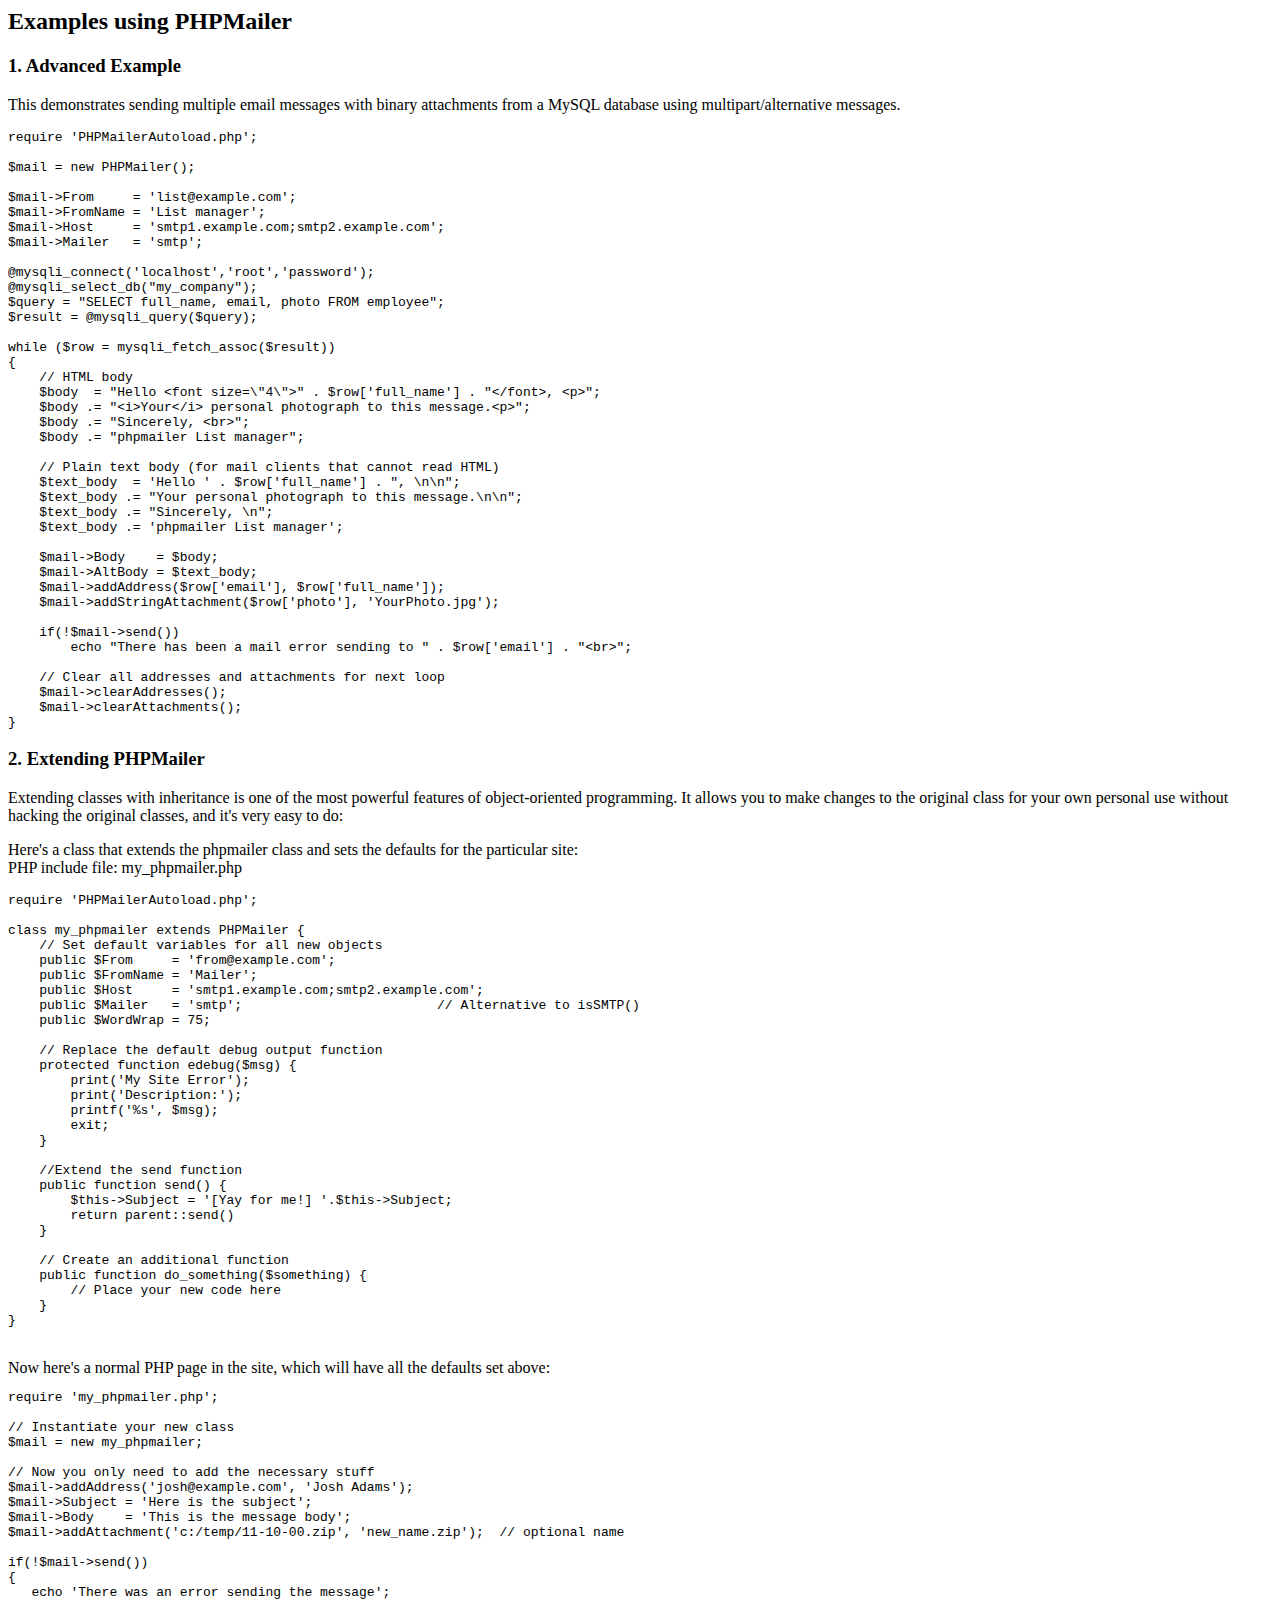
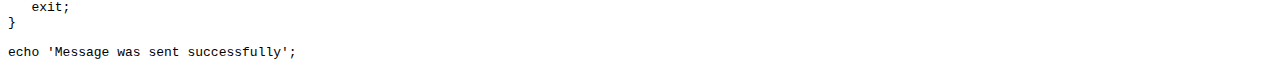
<file: PHPMailer-master/docs/extending.html>
<html>
<head>
<title>Examples using phpmailer</title>
</head>

<body>

<h2>Examples using PHPMailer</h2>

<h3>1. Advanced Example</h3>
<p>

This demonstrates sending multiple email messages with binary attachments
from a MySQL database using multipart/alternative messages.<p>

<pre>
require 'PHPMailerAutoload.php';

$mail = new PHPMailer();

$mail->From     = 'list@example.com';
$mail->FromName = 'List manager';
$mail->Host     = 'smtp1.example.com;smtp2.example.com';
$mail->Mailer   = 'smtp';

@mysqli_connect('localhost','root','password');
@mysqli_select_db("my_company");
$query = "SELECT full_name, email, photo FROM employee";
$result = @mysqli_query($query);

while ($row = mysqli_fetch_assoc($result))
{
    // HTML body
    $body  = "Hello &lt;font size=\"4\"&gt;" . $row['full_name'] . "&lt;/font&gt;, &lt;p&gt;";
    $body .= "&lt;i&gt;Your&lt;/i&gt; personal photograph to this message.&lt;p&gt;";
    $body .= "Sincerely, &lt;br&gt;";
    $body .= "phpmailer List manager";

    // Plain text body (for mail clients that cannot read HTML)
    $text_body  = 'Hello ' . $row['full_name'] . ", \n\n";
    $text_body .= "Your personal photograph to this message.\n\n";
    $text_body .= "Sincerely, \n";
    $text_body .= 'phpmailer List manager';

    $mail->Body    = $body;
    $mail->AltBody = $text_body;
    $mail->addAddress($row['email'], $row['full_name']);
    $mail->addStringAttachment($row['photo'], 'YourPhoto.jpg');

    if(!$mail->send())
        echo "There has been a mail error sending to " . $row['email'] . "&lt;br&gt;";

    // Clear all addresses and attachments for next loop
    $mail->clearAddresses();
    $mail->clearAttachments();
}
</pre>
<p>

<h3>2. Extending PHPMailer</h3>
<p>

Extending classes with inheritance is one of the most
powerful features of object-oriented programming. It allows you to make changes to the
original class for your own personal use without hacking the original
classes, and it's very easy to do:

<p>
Here's a class that extends the phpmailer class and sets the defaults
for the particular site:<br>
PHP include file: my_phpmailer.php
<p>

<pre>
require 'PHPMailerAutoload.php';

class my_phpmailer extends PHPMailer {
    // Set default variables for all new objects
    public $From     = 'from@example.com';
    public $FromName = 'Mailer';
    public $Host     = 'smtp1.example.com;smtp2.example.com';
    public $Mailer   = 'smtp';                         // Alternative to isSMTP()
    public $WordWrap = 75;

    // Replace the default debug output function
    protected function edebug($msg) {
        print('My Site Error');
        print('Description:');
        printf('%s', $msg);
        exit;
    }

    //Extend the send function
    public function send() {
        $this->Subject = '[Yay for me!] '.$this->Subject;
        return parent::send()
    }

    // Create an additional function
    public function do_something($something) {
        // Place your new code here
    }
}
</pre>
<br>
Now here's a normal PHP page in the site, which will have all the defaults set above:<br>

<pre>
require 'my_phpmailer.php';

// Instantiate your new class
$mail = new my_phpmailer;

// Now you only need to add the necessary stuff
$mail->addAddress('josh@example.com', 'Josh Adams');
$mail->Subject = 'Here is the subject';
$mail->Body    = 'This is the message body';
$mail->addAttachment('c:/temp/11-10-00.zip', 'new_name.zip');  // optional name

if(!$mail->send())
{
   echo 'There was an error sending the message';
   exit;
}

echo 'Message was sent successfully';
</pre>
</body>
</html>
</file>
<file: css/style.css>
header, main, footer {
    padding-left: 200px;
}

@media only screen and (max-width : 992px) {
	header, main, footer {
	  padding-left: 0;
	}
}

.logo {
	height: 5em;
	background-color: #E6E6FA;
}

.image-container {
	text-align: right;
	padding-right: 20%;
}

.dp {
	width: 160px;
}
.caption
{
	text-align: justify;
}
</file>
